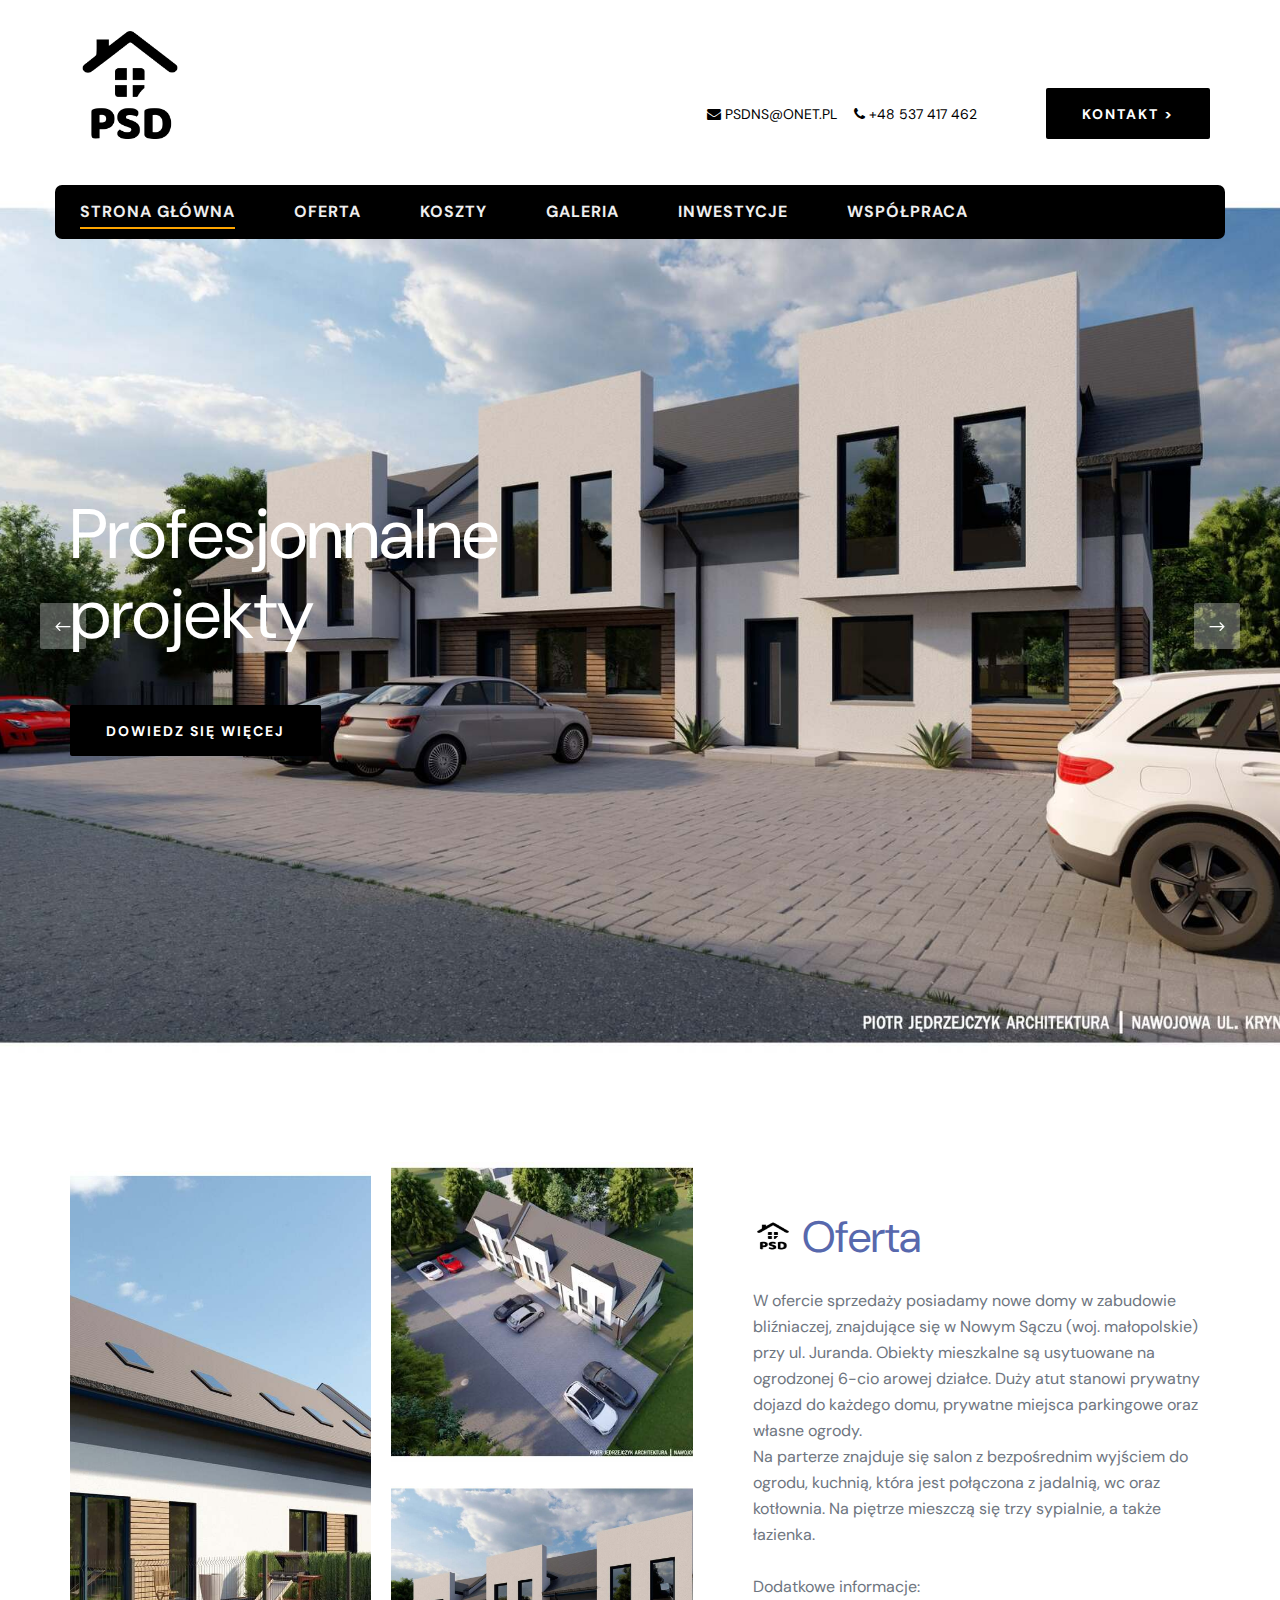
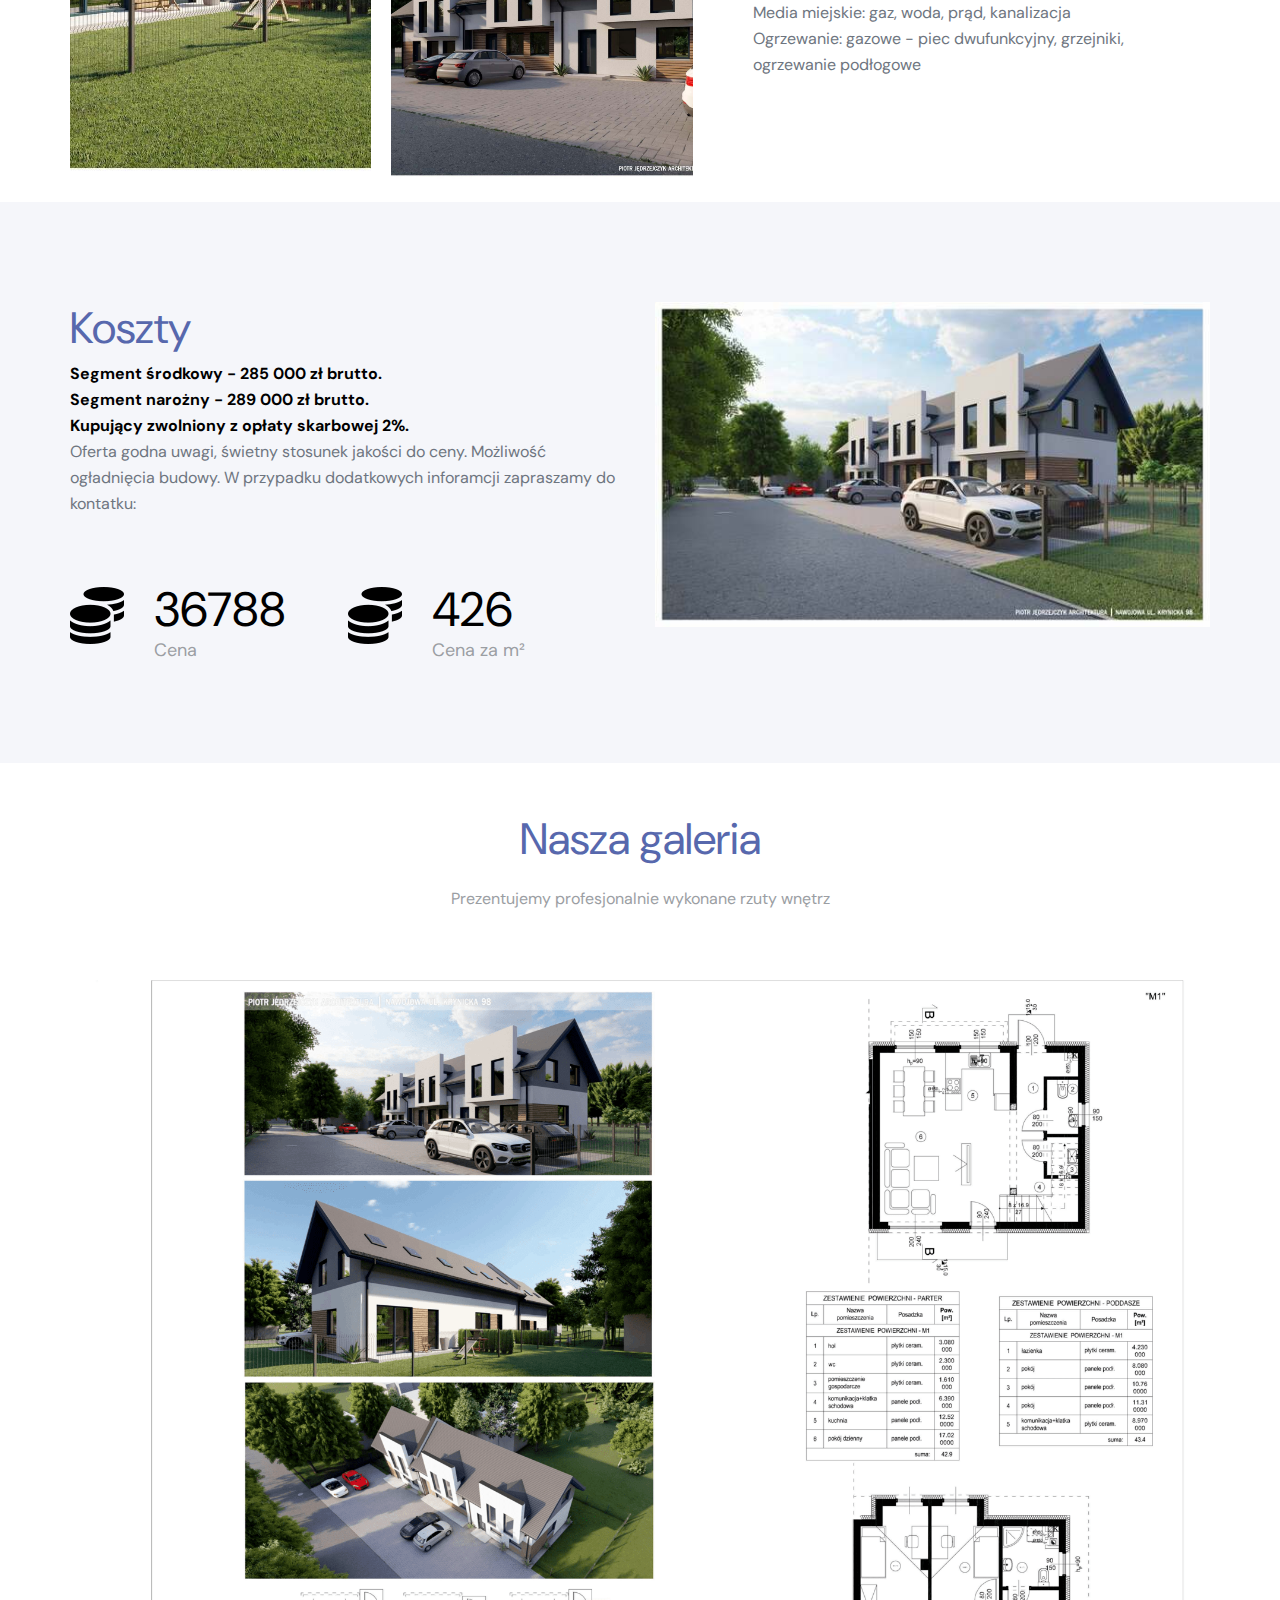
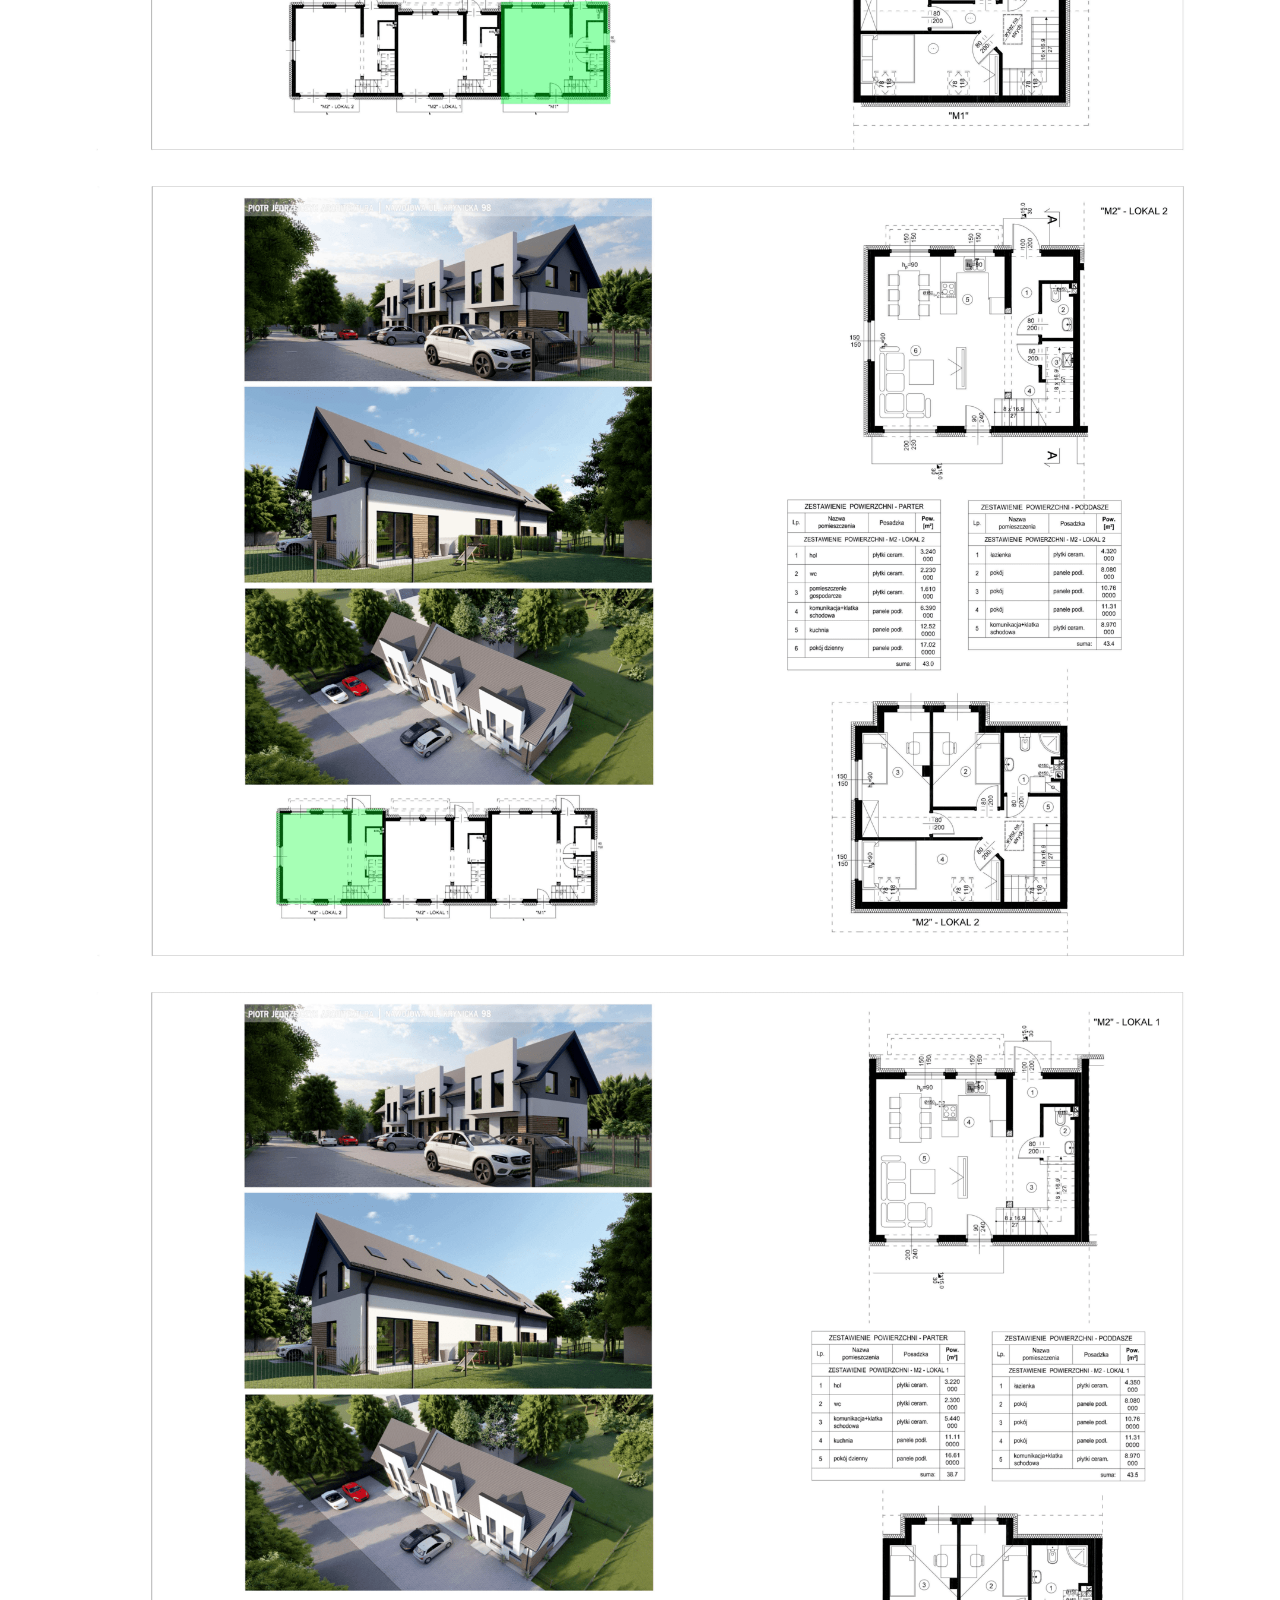
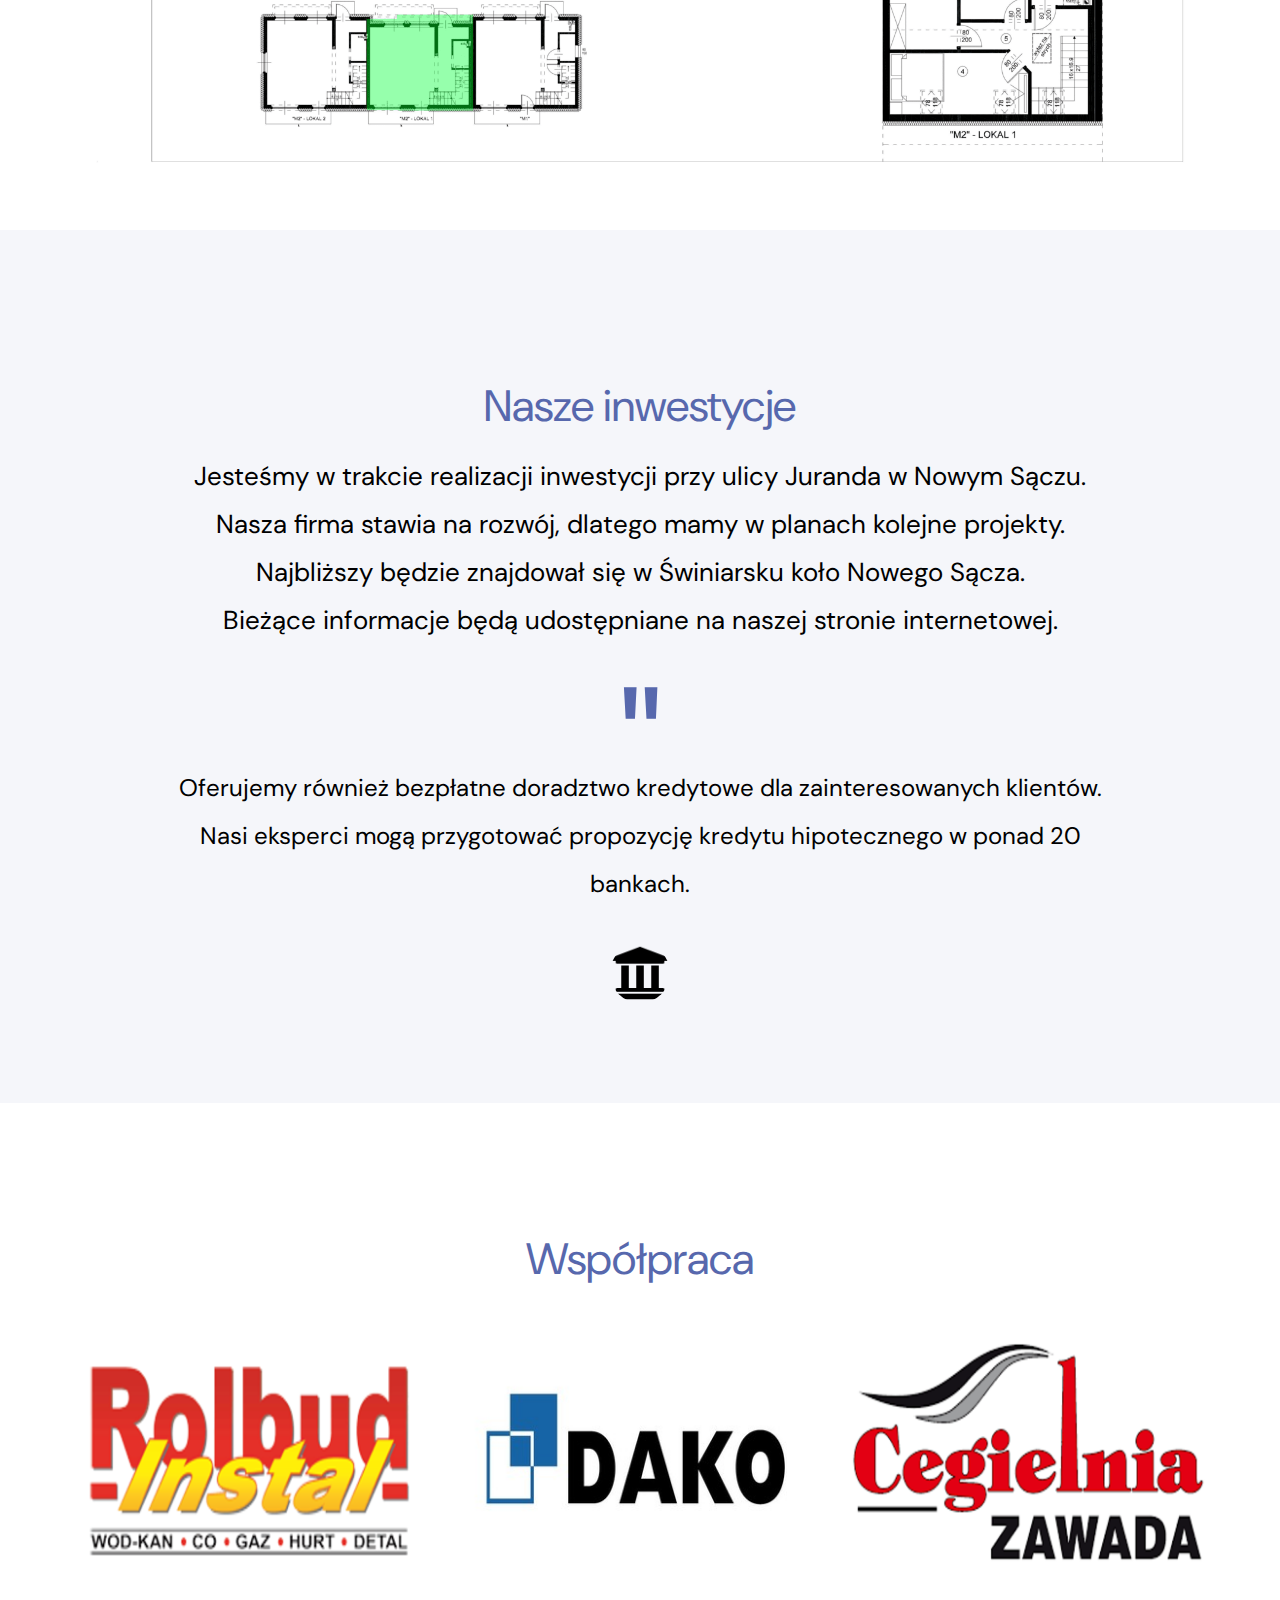
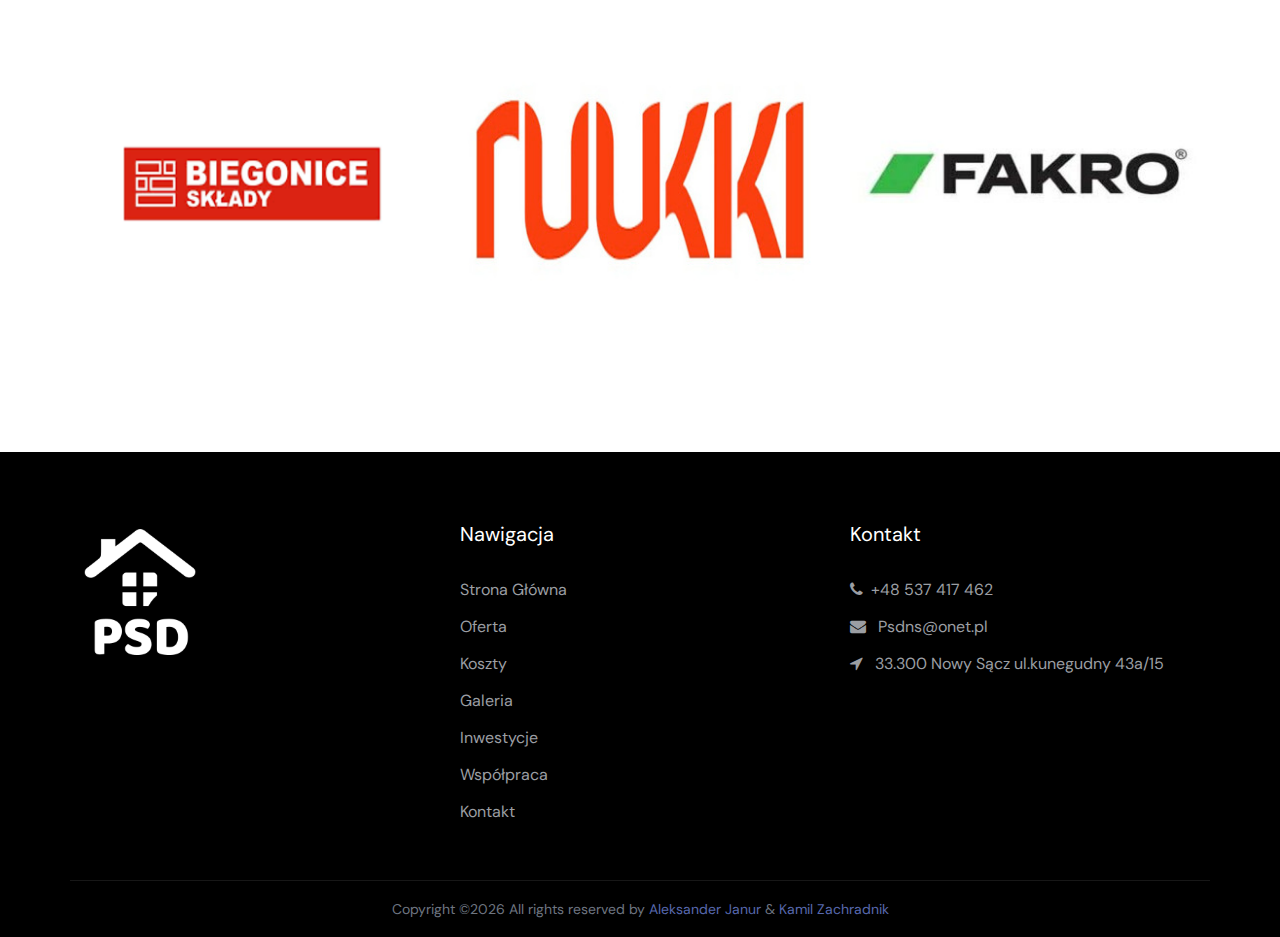
<file: index.html>
<!DOCTYPE html>
<html lang="zxx">

<head>
    <meta charset="UTF-8">
    <meta name="description" content="Directing Template">
    <meta name="keywords" content="Directing, unica, creative, html">
    <meta name="viewport" content="width=device-width, initial-scale=1.0">
    <meta http-equiv="X-UA-Compatible" content="ie=edge">
    <title>PSD - Nowy Sącz</title>

    <!-- Google Font -->
    <link href="https://fonts.googleapis.com/css2?family=DM+Sans:wght@400;500;700&display=swap" rel="stylesheet">

    <!-- Css Styles -->
	<link rel="stylesheet" href="y/photoswipe.css"> 

<link rel="stylesheet" href="y/default-skin/default-skin.css"> 

<script src="y/photoswipe.min.js"></script> 

<script src="y/photoswipe-ui-default.min.js"></script>

    <link rel="stylesheet" href="css/bootstrap.min.css" type="text/css">
    <link rel="stylesheet" href="css/font-awesome.min.css" type="text/css">
    <link rel="stylesheet" href="css/elegant-icons.css" type="text/css">
    <link rel="stylesheet" href="css/nice-select.css" type="text/css">
    <link rel="stylesheet" href="css/barfiller.css" type="text/css">
    <link rel="stylesheet" href="css/owl.carousel.min.css" type="text/css">
    <link rel="stylesheet" href="css/slicknav.min.css" type="text/css">
    <link rel="stylesheet" href="css/style.css" type="text/css">
    <link rel="icon" href="img/nasze/logoczarne1.png">
</head>

<body>
    <!-- Page Preloder -->
    <div id="preloder">
        <div class="loader"></div>
    </div>

    <div class="offcanvas-menu-overlay"></div>
    <div class="offcanvas-menu">
        <div class="offcanvas__logo">
            <a href="./index.html"><img src="img/nasze/logoczarne1.png"style="height: 120px; width:120px;" alt=""></a>
        </div>
        <div id="mobile-menu-wrap"></div>
        <div class="offcanvas__widget">
            <a href="./contact.html" class="primary-btn">Kontakt</a>
        </div>
        <nav class="header__menu">
            <ul class="mobile-menu">
                <li class="active"><a href="/">Strona główna</a></li>
                <li><a href="#ofertaTel">Oferta</a></li>
                <li><a href="#dod_info">Koszty</a></li>
<!--                <li><a href="#">Pages</a>-->
<!--                    <ul class="dropdown">-->
<!--                        <li><a href="./classes-details.html">Classes Details</a></li>-->
<!--                        <li><a href="./blog-details.html">Blog Details</a></li>-->
<!--                        <li><a href="./pricing.html">Pricing</a></li>-->
<!--                        <li><a href="./faq.html">Faq</a></li>-->
<!--                    </ul>-->
<!--                </li>-->
                <li><a href="#inwestycje">Inwestycje</a>
                <ul class="dropdown">
                    <li><a href="#oferta">W realizacji</a></li>
                    <li><a href="">Zrealizowane</a></li>
                    <li><a href="#inwestycje">Planowane</a></li>
                </ul>
                </li>
                <li><a href="#galeria">Galeria</a></li>
                <li><a href="#wspolpraca">Współpraca</a></li>
            </ul>
        </nav>
    </div>

    <!-- Header Section Begin -->
    <header class="header">
        <div class="header__top">
            <div class="container">
                <div class="row">
                    <div class="col-lg-3 col-md-3">
                        <div class="header__logo">
                            <a href="/"><img src="img/nasze/logoczarne1.png"style="height: 120px; width:120px;" alt=""></a>
                        </div>
                    </div>
                    <div class="col-lg-9 col-md-9">
                        <div class="header__top__widget">
                            <ul>
                                <li><a href="mailto:Psdns@onet.pl" style="color:black;font-size:14px"> <i class="fa fa-envelope"></i> Psdns@onet.pl&nbsp;&nbsp;</a></li>
                                <li><a href="tel:+48 537 417 462" style="color:black;font-size:14px"> <i class="fa fa-phone"></i> +48 537 417 462 </a></li>
                            </ul>
                            <a href="contact.html" class="primary-btn" id="buttonContact">KONTAKT ></a>
                        </div>
                    </div>
                </div>
                <div class="canvas__open">
                    <i class="fa fa-bars"></i>
                </div>
            </div>
        </div>
        <div class="header__nav">
            <div class="container">
                <div class="row myHeader">
                    <div class="col-lg-12 col-md-12">
                        <nav class="header__menu">
                            <ul>
                                <li class="active"><a href="/">Strona Główna</a></li>
                                <li><a href="#oferta">Oferta</a></li>
                                <li><a href="#dod_info">Koszty</a></li>
                                <li><a href="#galeria">Galeria</a></li>
                                <li><a href="#inwestycje">Inwestycje</a>
                                    <ul class="dropdown">
                                        <li><a href="#oferta">W realizacji</a></li>
                                        <li><a href="">Zrealizowane</a></li>
                                        <li><a href="#inwestycje">Planowane</a></li>
                                    </ul>
                                </li>
                                <li><a href="#wspolpraca">Współpraca</a></li>
                            </ul>
                        </nav>
                    </div>
                </div>
            </div>
        </div>
    </header>
    <!-- Header Section End -->

    <!-- Hero Section Begin -->
    <section class="hero">
        <div class="hero__sliders owl-carousel">
            <div class="hero__items set-bg" data-setbg="img/nasze/wizualizacja_1B.jpg">
                <div class="container">
                    <div class="row">
                        <div class="col-lg-8">
                            <div class="hero__text">
                                <h2>Profesjonnalne</br>projekty</h2>
                                <a href="index.html#oferta" class="primary-btn">Dowiedz się więcej</a>
                            </div>
                        </div>
                    </div>
                </div>
            </div>
            <div class="hero__items set-bg" data-setbg="img/nasze/wizualizacja_3.jpg">
                <div class="container">
                    <div class="row">
                        <div class="col-lg-8">
                            <div class="hero__text">
                                <h2>Renomowana</br>marka.</h2>
                                <a href="#" class="primary-btn">Dowiedz się więcej</a>
                            </div>
                        </div>
                    </div>
                </div>
            </div>
        </div>
    </section>
    <!-- Hero Section End -->

    <!-- About Section Begin -->
    <section class="home-about spad" id="oferta">
        <div class="container">
            <div class="row">
                <div class="col-lg-7">
                    <div class="home__about__pic">
                        <div class="home__about__pic__item large-item set-bg" data-setbg="img/nasze/wizualizacja_3.jpg"></div>
                        <div class="home__about__pic__item">
                            <div class="home__about__pic__item__inner set-bg" data-setbg="img/nasze/wizualizacja_4.jpg"></div>
                            <div class="home__about__pic__item__inner set-bg" data-setbg="img/nasze/wizualizacja_1B.jpg"></div>
                        </div>
                    </div>
                </div>
                <div class="col-lg-5"id="ofertaTel">
                    <div class="home__about__text">
                        <div class="section-title">
                            <h2><img src="img/nasze/logoczarne1.png"style="height: 40px; width: 40px;padding-bottom:10px" alt=""> Oferta</h2>
                        </div>
                        <p>W ofercie sprzedaży posiadamy nowe domy w zabudowie bliźniaczej, znajdujące się w Nowym Sączu (woj. małopolskie) przy ul. Juranda.  Obiekty mieszkalne są usytuowane na ogrodzonej 6-cio arowej działce. Duży atut stanowi prywatny dojazd do każdego domu, prywatne miejsca parkingowe oraz własne ogrody.
                          <br>  Na parterze znajduje się salon z bezpośrednim wyjściem do ogrodu, kuchnią, która jest połączona z jadalnią, wc oraz kotłownia. Na piętrze mieszczą się trzy sypialnie, a także łazienka.<br>        <br>                    Dodatkowe informacje:

                            <br>Media miejskie: gaz, woda, prąd, kanalizacja<br>

                            Ogrzewanie: gazowe - piec dwufunkcyjny, grzejniki, ogrzewanie podłogowe</p>
<!--                        <a  href="#dod_info" class="primary-btn">Zapoznaj się z kosztami</a>-->
                    </div>
                </div>
            </div>
        </div>
    </section>
    <!-- About Section End -->

    <!-- Services Section Begin -->

    <!-- Services Section End -->

    <!-- Chooseus Section Begin -->
    <section class="chooseus spad active" id="dod_info">
        <div class="container">
            <div class="row">
                <div class="col-lg-6">
                    <div class="chooseus__text">
                        <h2 style="color:#5768AD;">Koszty</h2>
                        <p>
                        <span class="font-weight-bold"style="color:black"> Segment środkowy - 285 000 zł brutto.</span><br>
                            <span class="font-weight-bold"style="color:black"> Segment narożny - 289 000 zł brutto.</span><br>
                            <span class="font-weight-bold"style="color:black"> Kupujący zwolniony z opłaty skarbowej 2%.</span><br> Oferta godna uwagi, świetny stosunek jakości do ceny. Możliwość ogładnięcia budowy. W przypadku dodatkowych inforamcji zapraszamy do kontatku:</p>
                    </div>
                    <div class="chooseus__item">
                        <div class="chooseus__item__icon">
                            <img src="img/chooseus/zdj.png" alt="">
                        </div>
                        <div class="chooseus__item__text">
                            <h2 class="choose-counter">289000</h2>
                            <p>Cena</p>
                        </div>
                    </div>
                    <div class="chooseus__item">
                        <div class="chooseus__item__icon">
                            <img src="img/chooseus/zdj.png" alt="">
                        </div>
                        <div class="chooseus__item__text">
                            <h2 class="choose-counter">3348.78</h2>
                            <p>Cena za m²</p>
                        </div>
                    </div>
                </div>
                <div class="col-lg-6 mt-0">
                    <div class="chooseus__pic">
                        <img src="img/nasze/wizualizacja_2B.jpg" alt="">
                    </div>
                </div>
            </div>
        </div>
    </section>
    <!-- Chooseus Section End -->

    <section class="gallery" id="galeria">
        <div class="container">
            <div class="row">
                <div class="col-lg-12">
                    <div class="section-title normal-title">
                        <h2>Nasza galeria</h2>
                        <p>
                            Prezentujemy profesjonalnie wykonane rzuty wnętrz</p>
                    </div>
                </div>
            </div>
        </div>
        <div class="container">
            <div class="row">
                <div class="col-12">
                    <div class="gallery__pic">
                        <img src="img/nasze/page1_1.png" alt="" onclick="clickImage('img/nasze/page1_1.png')">
                        <div class="single-gallery-image" style="background: url(img/nasze/page1_1.png);">
                        </div>
                    </div>
                </div>
                <div class="col-12">
                    <div class="gallery__pic">
                        <img src="img/nasze/page1_2.png" alt="" onclick="clickImage('img/nasze/page1_2.png')">
                        <div class="single-gallery-image" style="background: url(img/nasze/page1_2.png);">
                        </div>
                    </div>
                </div>
                <div class="col-12">
                    <div class="gallery__pic">
                        <img src="img/nasze/KARTA2-1.png" onclick="clickImage('img/nasze/KARTA2-1.png')" alt="">
                    </div>
                </div>
            </div>
        </div>
    </section>

    <section class="testimonial spad">
        <div class="col-lg-12">
            <div class="section-title normal-title">
                <h2 id="inwestycje">Nasze inwestycje</h2>
                <div class="testimonial__text2">
                <p style="color: black">Jesteśmy w trakcie realizacji inwestycji przy ulicy Juranda w Nowym Sączu.<br>Nasza firma stawia na rozwój, dlatego mamy w planach kolejne projekty.<br> Najbliższy będzie znajdował się w Świniarsku koło Nowego Sącza.<br> Bieżące informacje będą udostępniane na naszej stronie internetowej.<br>
                </p>
                </div>
            </div>
        </div>
        <div class="container">
                <div class="testimonial__item">
                    <div class="row d-flex justify-content-center">
                        <div class="col-lg-10">
                            <div class="testimonial__text">
                                <p>
Oferujemy również bezpłatne doradztwo kredytowe dla zainteresowanych klientów. Nasi eksperci mogą przygotować propozycję kredytu hipotecznego w ponad 20 bankach.</p>
                                <img src="img/nasze/ble.png" alt="">
<!--                                <h5>Bank1 <span>- link</span></h5>-->
                            </div>
                        </div>
                    </div>
                </div>
            </div>
    </section>

    <section class="upcoming-classes spad"id="wspolpraca">
        <div class="container">
            <div class="row">
                <div class="col-lg-12">
                    <div class="section-title normal-title">
                        <h2>Współpraca</h2>
                    </div>
                </div>
            </div>
            <div class="row">
                <div class="col-lg-4 col-md-6 col-sm-6">
                    <div class="classes__item">
                        <div class="classes__item__pic set-bg2" style="background-image: url('img/nasze/logo-rolbud.png')"></div>

                        <div class="classes__item__text text-center">
                        </div>
                    </div>
                </div>
                <div class="col-lg-4 col-md-6 col-sm-6">
                    <div class="classes__item">
                        <div class="classes__item__pic set-bg2" style="background-image: url('img/nasze/dakologo.jpg')"></div>
                        <div class="classes__item__text text-center">
                        </div>
                    </div>
                </div>
                <div class="col-lg-4 col-md-6 col-sm-6">
                    <div class="classes__item">
                        <div class="classes__item__pic set-bg2" style="background-image: url('img/nasze/cegielnialogo.png')"></div>
                        <div class="classes__item__text text-center">
                    </div>
                </div>
            </div>
<!--            </div>-->

<!--            <div class="row "style="padding-top:100px;padding-bottom: 50px">-->
                <div class="col-lg-4 col-md-6 col-sm-6">
                    <div class="classes__item">
                        <div class="classes__item__pic set-bg2" style="background-image: url('img/nasze/biegonicelogo.png')"></div>

                        <div class="classes__item__text text-center">
                        </div>
                    </div>
                </div>
                <div class="col-lg-4 col-md-6 col-sm-6">
                    <div class="classes__item">

                        <div class="classes__item__pic set-bg2" style="background-image: url('img/nasze/rukkilogo.jpg')"></div>

                        <div class="classes__item__text text-center">
                        </div>
                    </div>
                </div>
                <div class="col-lg-4 col-md-6 col-sm-6">
                    <div class="classes__item">
<!--                        <div class="classes__item__pic set-bg2" data-setbg="img/nasze/fakrologo.jpg" >-->
<!--                        </div>-->
<!--                        <div class="classes__item__text text-center">-->
<!--                        </div>-->
                        <div class="classes__item">

                            <div class="classes__item__pic set-bg2" style="background-image: url('img/nasze/fakrologo.jpg')"></div>

                            <div class="classes__item__text text-center">
                            </div>
                        </div>
<!--                    </div>-->
                </div>
            </div>
        </div>
        </div>
    </section>

    <!-- Footer Section Begin -->
    <section class="footer fh">
        <div class="container">
            <div class="row">
                <div class="col-lg-4 col-md-6 col-sm-6">
                    <div class="footer__about">
                        <a href="./index.html"><img src="img/nasze/logobiale.png"alt=""style="height: 140px;width: 140px;"></a>
                    </div>
                </div>
                <div class="col-lg-4 col-md-3 col-sm-6">
                    <div class="footer__widget">
                        <h5>Nawigacja</h5>
                        <ul>
                            <li><a href="index.html">Strona Główna</a></li>
                            <li><a href="index.html#oferta">Oferta</a></li>
                            <li><a href="index.html#dod_info">Koszty</a></li>
                            <li><a href="index.html#galeria">Galeria</a></li>
                            <li><a href="index.html#inwestycje">Inwestycje</a></li>
                            <li><a href="index.html#wspolpraca">Współpraca</a></li>
                            <li><a href="contact.html">Kontakt</a></li>
                        </ul>
                    </div>
                </div>
                <div class="col-lg-4 col-md-6 col-sm-6">
                    <div class="footer__widget">
                        <h5>Kontakt</h5>
                        <ul class="footer-address">
                            <li><i class="fa fa-phone"></i><a href="tel:+48 537 417 462"></i>+48 537 417 462</a></li>
                            <li><i class="fa fa-envelope"></i> <a href="mailto:Psdns@onet.pl">Psdns@onet.pl</a></li>
                            <li><i class="fa fa-location-arrow"></i> <a target="_blank" href="https://www.google.com/maps/place/%C5%9Awi%C4%99tej+Kunegundy+43A,+33-300+Nowy+S%C4%85cz,+Polska/@49.6093003,20.6907474,558m/data=!3m2!1e3!4b1!4m5!3m4!1s0x473de5302bbb43d1:0x88e6da1e572b6fc2!8m2!3d49.6093003!4d20.6929361?hl=pl">33.300 Nowy Sącz ul.kunegudny 43a/15</a>

                            </li>
                        </ul>
                    </div>
                </div>
            </div>
            <div class="footer__copyright">
                <div class="row">
                    <div class="col-lg-12" style="text-align: center">
                        <!-- Link back to Colorlib can't be removed. Template is licensed under CC BY 3.0. -->
                        <div class="footer__copyright__text">
                            <p>Copyright &copy;<script>document.write(new Date().getFullYear());</script>  All rights reserved by <a href="https://www.facebook.com/olek.janur" target="_blank">Aleksander Janur</a> & <a href="https://www.facebook.com/profile.php?id=100010453263395" target="_blank">Kamil Zachradnik</a>
                            </p>
                        </div>
                        <!-- Link back to Colorlib can't be removed. Template is licensed under CC BY 3.0. -->
                    </div>
                </div>
            </div>
        </div>
    </section>
    <!-- Footer Section End -->

    <!-- Js Plugins -->
    <script src="js/jquery-3.3.1.min.js"></script>
    <script src="js/bootstrap.min.js"></script>
    <script src="js/jquery.nice-select.min.js"></script>
    <script src="js/jquery.barfiller.js"></script>
    <script src="js/jquery.slicknav.js"></script>
    <script src="js/owl.carousel.min.js"></script>
    <script src="js/main.js"></script>
	
	<!-- Root element of PhotoSwipe. Must have class pswp. -->
<div class="pswp" tabindex="-1" role="dialog" aria-hidden="true">

    <!-- Background of PhotoSwipe. 
         It's a separate element as animating opacity is faster than rgba(). -->
    <div class="pswp__bg"></div>

    <!-- Slides wrapper with overflow:hidden. -->
    <div class="pswp__scroll-wrap">

        <!-- Container that holds slides. 
            PhotoSwipe keeps only 3 of them in the DOM to save memory.
            Don't modify these 3 pswp__item elements, data is added later on. -->
        <div class="pswp__container">
            <div class="pswp__item"></div>
            <div class="pswp__item"></div>
            <div class="pswp__item"></div>
        </div>

        <!-- Default (PhotoSwipeUI_Default) interface on top of sliding area. Can be changed. -->
        <div class="pswp__ui pswp__ui--hidden">

            <div class="pswp__top-bar">

                <!--  Controls are self-explanatory. Order can be changed. -->

                <div class="pswp__counter"></div>

                <button class="pswp__button pswp__button--close" title="Close (Esc)"></button>

                <button class="pswp__button pswp__button--share" title="Share"></button>

                <button class="pswp__button pswp__button--fs" title="Toggle fullscreen"></button>

                <button class="pswp__button pswp__button--zoom" title="Zoom in/out"></button>

                <!-- Preloader demo https://codepen.io/dimsemenov/pen/yyBWoR -->
                <!-- element will get class pswp__preloader--active when preloader is running -->
                <div class="pswp__preloader">
                    <div class="pswp__preloader__icn">
                      <div class="pswp__preloader__cut">
                        <div class="pswp__preloader__donut"></div>
                      </div>
                    </div>
                </div>
            </div>

            <div class="pswp__share-modal pswp__share-modal--hidden pswp__single-tap">
                <div class="pswp__share-tooltip"></div> 
            </div>

            <button class="pswp__button pswp__button--arrow--left" title="Previous (arrow left)">
            </button>

            <button class="pswp__button pswp__button--arrow--right" title="Next (arrow right)">
            </button>

            <div class="pswp__caption">
                <div class="pswp__caption__center"></div>
            </div>

        </div>

    </div>

</div>
    <script>
        function clickImage(source){
            var AllImages = ['img/nasze/page1_1.png', 'img/nasze/page1_2.png', 'img/nasze/KARTA2-1.png'];
            var pswpElement = document.querySelectorAll('.pswp')[0];

// build items array
            var items = [{
                src: source,
                w: 1900,
                h: 1080
            }];
            for(let x=0; x<AllImages.length; x++){
                if(AllImages[x]==source){

                }else{
                    items.push({
                        src: AllImages[x],
                        w: 1900,
                        h: 1080
                    })
                }



            }

// define options (if needed)
            var options = {
                // optionName: 'option value'
                // for example:
                index: 0 // start at first slide
            };

// Initializes and opens PhotoSwipe
            var gallery = new PhotoSwipe( pswpElement, PhotoSwipeUI_Default, items, options);
            gallery.init();
        }
    </script>
</body>

</html>
</file>
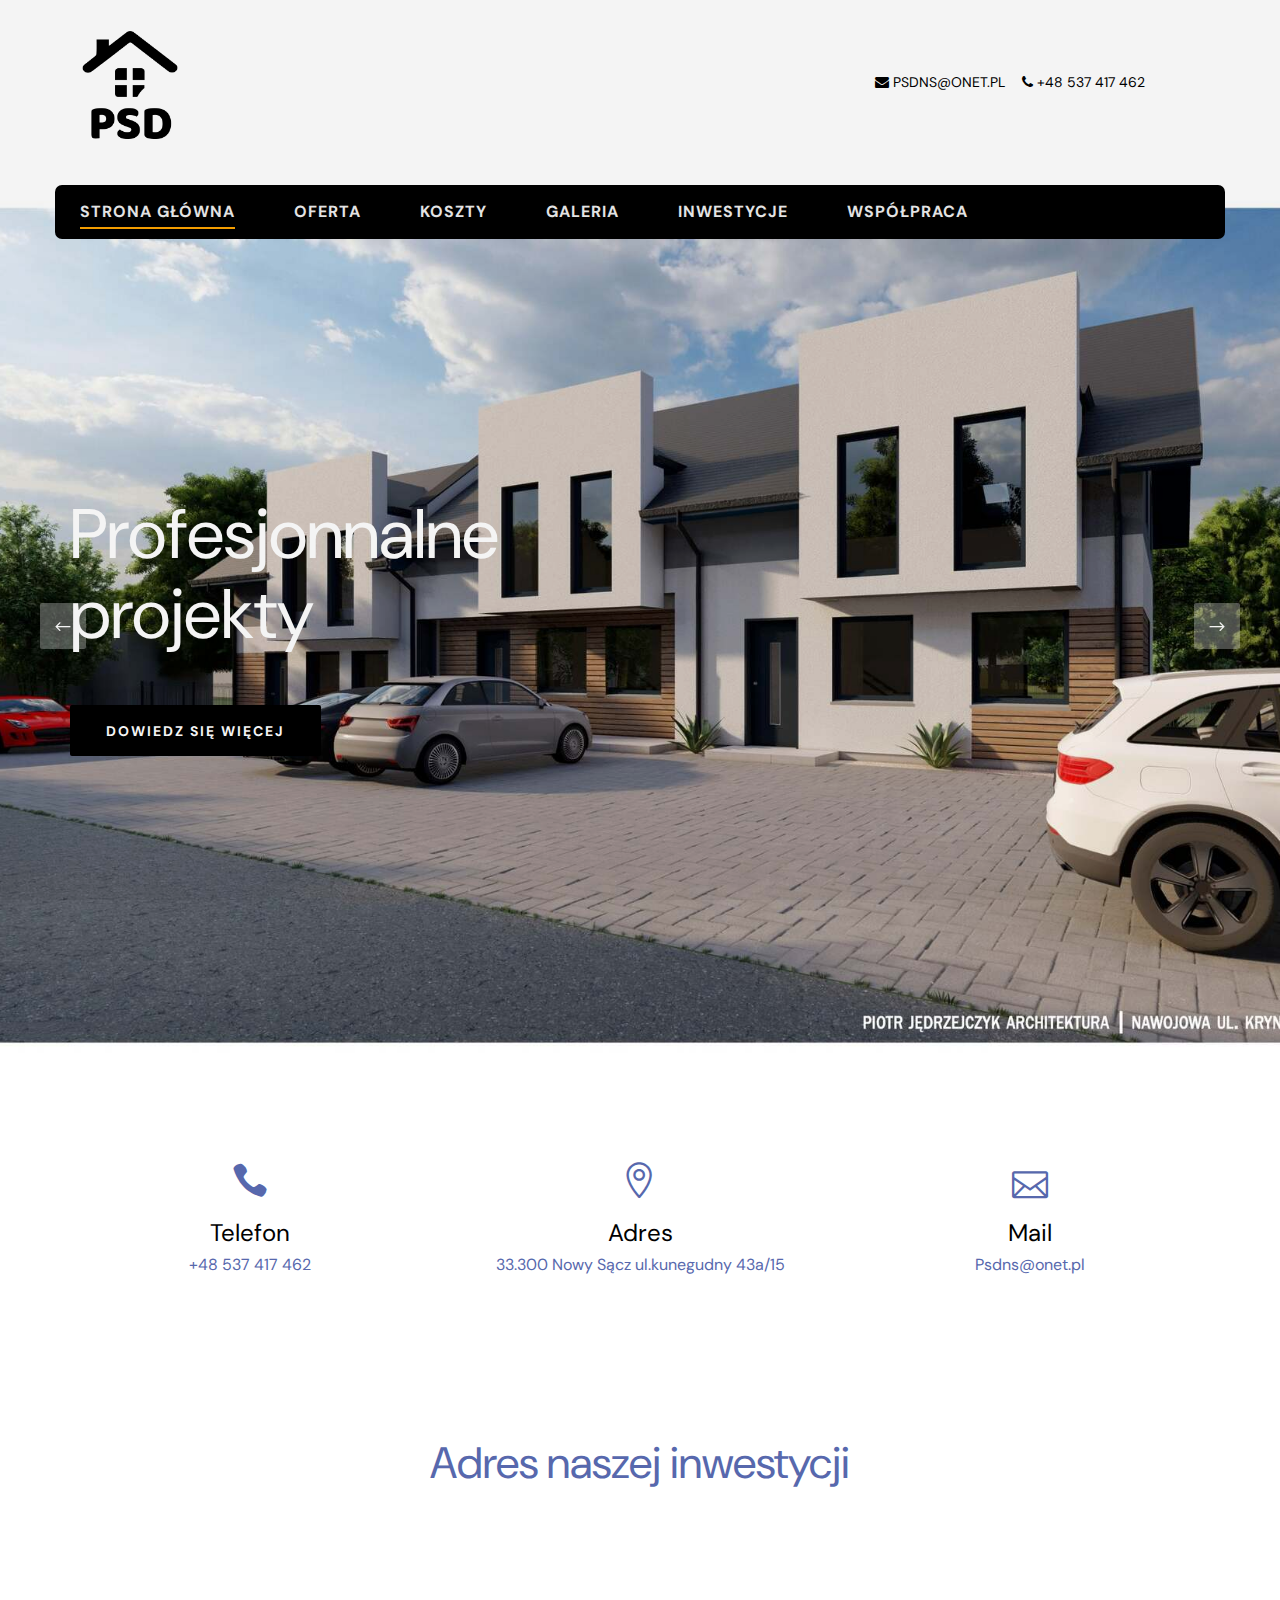
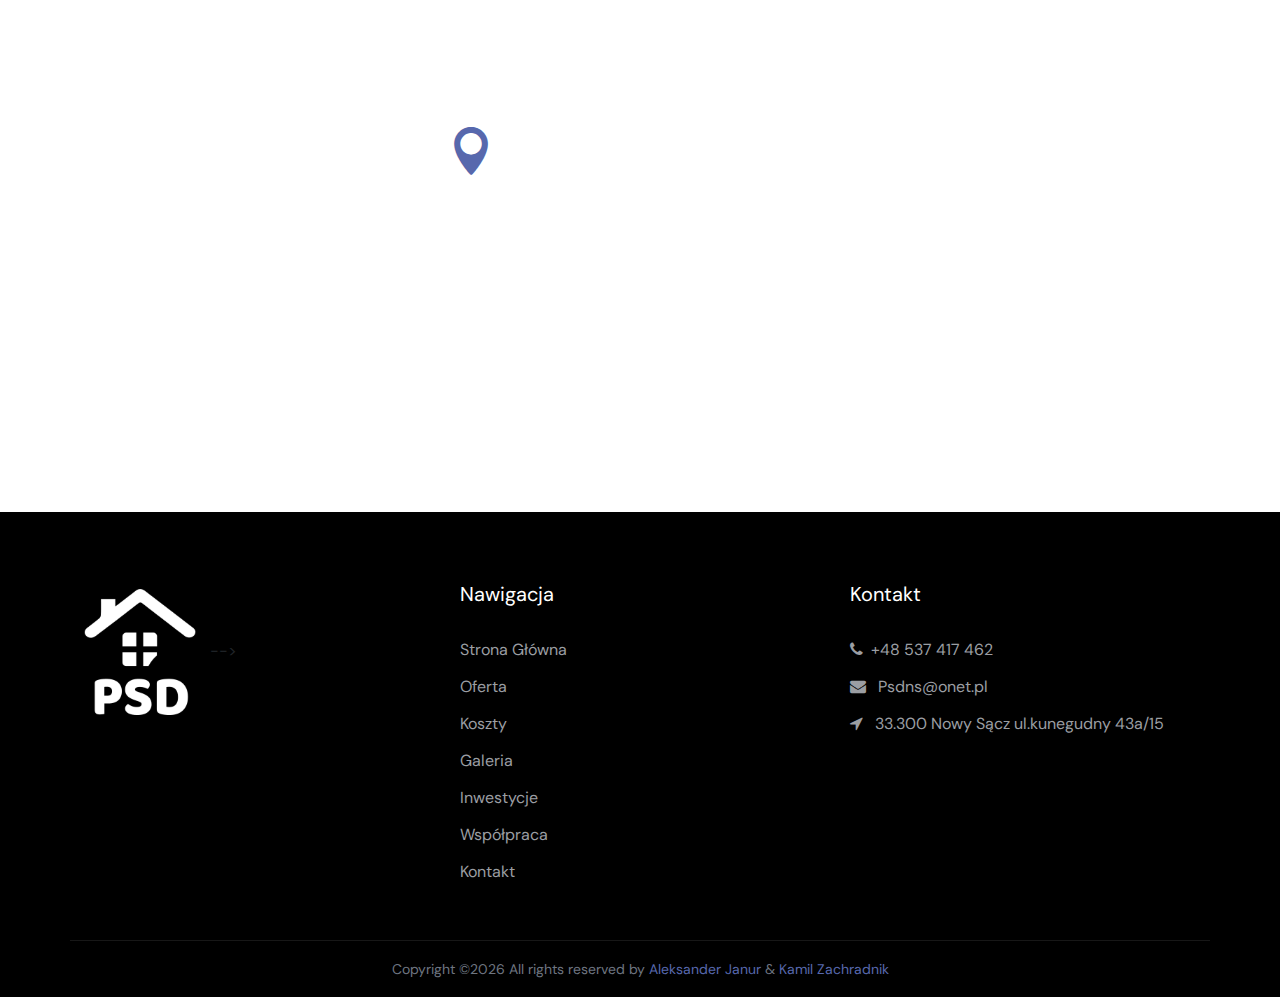
<file: contact.html>
<!DOCTYPE html>
<html lang="zxx">

<head>
    <meta charset="UTF-8">
    <meta name="description" content="Directing Template">
    <meta name="keywords" content="Directing, unica, creative, html">
    <meta name="viewport" content="width=device-width, initial-scale=1.0">
    <meta http-equiv="X-UA-Compatible" content="ie=edge">
    <title>PSD - Nowy Sącz</title>

    <!-- Google Font -->
    <link href="https://fonts.googleapis.com/css2?family=DM+Sans:wght@400;500;700&display=swap" rel="stylesheet">

    <!-- Css Styles -->
    <link rel="stylesheet" href="css/bootstrap.min.css" type="text/css">
    <link rel="stylesheet" href="css/font-awesome.min.css" type="text/css">
    <link rel="stylesheet" href="css/elegant-icons.css" type="text/css">
    <link rel="stylesheet" href="css/nice-select.css" type="text/css">
    <link rel="stylesheet" href="css/barfiller.css" type="text/css">
    <link rel="stylesheet" href="css/owl.carousel.min.css" type="text/css">
    <link rel="stylesheet" href="css/slicknav.min.css" type="text/css">
    <link rel="stylesheet" href="css/style.css" type="text/css">
    <link rel="icon" href="img/nasze/logoczarne1.png">
</head>

<body>
    <!-- Page Preloder -->
    <div id="preloder">
        <div class="loader"></div>
    </div>

    <!-- Offcanvas Menu Begin -->
    <div class="offcanvas-menu-overlay"></div>
    <div class="offcanvas-menu">
        <div class="offcanvas__logo">
            <a href="./index.html"><img src="img/nasze/logoczarne1.png"style="height: 120px; width:120px;" alt=""></a>
        </div>
        <div id="mobile-menu-wrap"></div>
        <div class="offcanvas__widget">
            <a href="./contact.html" class="primary-btn">Kontakt</a>
        </div>
        <nav class="header__menu">
            <ul class="mobile-menu">
                <li class="active"><a href="/index.html">Strona główna</a></li>
                <li><a href="/index.html#ofertaTel">Oferta</a></li>
                <li><a href="/index.html#dod_info">Koszty</a></li>
                <li><a href="/index.html#inwestycje">Inwestycje</a>
                    <ul class="dropdown">
                        <li><a href="/index.html#oferta">W realizacji</a></li>
                        <li><a href="">Zrealizowane</a></li>
                        <li><a href="/index.html#inwestycje">Planowane</a></li>
                    </ul>
                </li>
                <li><a href="/index.html#galeria">Galeria</a></li>
                <li><a href="/index.html#wspolpraca">Współpraca</a></li>
            </ul>
        </nav>
    </div>

    <!-- Header Section Begin -->
    <header class="header">
        <div class="header__top">
            <div class="container">
                <div class="row">
                    <div class="col-lg-3 col-md-3">
                        <div class="header__logo">
                            <a href="./index.html"><img src="img/nasze/logoczarne1.png"style="height: 120px; width:120px;" alt=""></a>
                        </div>
                    </div>
                    <div class="col-lg-9 col-md-9">
                        <div class="header__top__widget">
                            <ul>
                                <li><a href="mailto:Psdns@onet.pl" style="color:black;font-size:14px"> <i class="fa fa-envelope"></i> Psdns@onet.pl&nbsp;&nbsp;</a></li>
                                <li><a href="tel:+48 537 417 462" style="color:black;font-size:14px"> <i class="fa fa-phone"></i> +48 537 417 462 </a></li>
                            </ul>
                        </div>
                    </div>
                </div>
                <div class="canvas__open">
                    <i class="fa fa-bars"></i>
                </div>
            </div>
        </div>
        <div class="header__nav">
            <div class="container">
                <div class="row myHeader">
                    <div class="col-lg-12 col-md-12">
                        <nav class="header__menu">
                            <ul>
                                <li class="active"><a href="/index.html">Strona Główna</a></li>
                                <li><a href="/index.html#oferta">Oferta</a></li>
                                <li><a href="/index.html#dod_info">Koszty</a></li>
                                <li><a href="/index.html#galeria">Galeria</a></li>
                                <li><a href="#/index.html#inwestycje">Inwestycje</a>
                                    <ul class="dropdown">
                                        <li><a href="./index.html#oferta">W realizacji</a></li>
                                        <li><a href="">Zrealizowane</a></li>
                                        <li><a href="/index.html#inwestycje">Planowane</a></li>
                                    </ul>
                                </li>
                                <li><a href="index.html#wspolpraca">Współpraca</a></li>
                            </ul>
                        </nav>
                    </div>
                </div>
            </div>
        </div>
    </header>
    <!-- Header Section End -->

    <!-- Breadcrumb Begin -->
    <section class="hero">
        <div class="hero__sliders owl-carousel">
            <div class="hero__items set-bg" data-setbg="img/nasze/wizualizacja_1B.jpg">
                <div class="container">
                    <div class="row">
                        <div class="col-lg-8">
                            <div class="hero__text">
                                <h2>Profesjonnalne</br>projekty</h2>
                                <a href="#" class="primary-btn">Dowiedz się więcej</a>
                            </div>
                        </div>
                    </div>
                </div>
            </div>
            <div class="hero__items set-bg" data-setbg="img/nasze/wizualizacja_3.jpg">
                <div class="container">
                    <div class="row">
                        <div class="col-lg-8">
                            <div class="hero__text">
                                <h2>Renomowana</br>marka.</h2>
                                <a href="#" class="primary-btn">Dowiedz się więcej</a>
                            </div>
                        </div>
                    </div>
                </div>
            </div>
        </div>
    </section>
    <!-- Breadcrumb End -->

    <!-- Contact Section Begin -->
    <section class="contact spad">
        <div class="container">
            <div class="row">
                <div class="col-lg-4 col-md-6 col-sm-6">
                    <div class="contact__widget__item">
                        <span class="icon_phone"></span>
                        <h4>Telefon</h4>
                        <a href="tel:+48 537 417 462" style="color:#5768AD"></i>+48 537 417 462</a>
                    </div>
                </div>
                <div class="col-lg-4 col-md-6 col-sm-6">
                    <div class="contact__widget__item">
                        <span class="icon_pin_alt"></span>
                        <h4>Adres</h4>
                        <a target="_blank" href="https://www.google.com/maps/place/%C5%9Awi%C4%99tej+Kunegundy+43A,+33-300+Nowy+S%C4%85cz,+Polska/@49.6093003,20.6907474,558m/data=!3m2!1e3!4b1!4m5!3m4!1s0x473de5302bbb43d1:0x88e6da1e572b6fc2!8m2!3d49.6093003!4d20.6929361?hl=pl"style="color:#5768AD">33.300 Nowy Sącz ul.kunegudny 43a/15</a>
                    </div>
                </div>
                <div class="col-lg-4 col-md-6 col-sm-6">
                    <div class="contact__widget__item">
                        <span class="icon_mail_alt"></span>
                        <h4>Mail</h4>
                        <a href="mailto:Psdns@onet.pl"style="color:#5768AD">Psdns@onet.pl</a>
                    </div>
                </div>
            </div>
        </div>
    </section>
    <!-- Contact Section End -->
    <div class="container">
        <div class="row">
            <div class="col-lg-12">
                <div class="section-title normal-title">
                    <h2>Adres naszej inwestycji</h2>
                </div>
            </div>
        </div>
    </div>
    <!-- Map Begin -->
    <div class="map">
        <iframe
            src="https://www.google.com/maps/embed?pb=!1m18!1m12!1m3!1d2432.143839992281!2d20.714746315582314!3d49.57699557936448!2m3!1f0!2f0!3f0!3m2!1i1024!2i768!4f13.1!3m3!1m2!1s0x473de4f42e4184bd%3A0x1eb65ab758078628!2sJuranda%2C%2033-300%20Nowy%20S%C4%85cz%2C%20Polska!5e1!3m2!1spl!2sus!4v1592487820738!5m2!1spl!2sus" height="500" style="border:0;" allowfullscreen="" aria-hidden="false" tabindex="0"></iframe>
        <div class="map-inside">
            <i class="icon_pin"></i>
        </div>
    </div>
    <!-- Map End -->

    <br>
    <br>
    <br>
    <!-- Leave Comment End -->

    <!-- Footer Section Begin -->
    <section class="footer fh">
        <div class="container">
            <div class="row">
                <div class="col-lg-4 col-md-6 col-sm-6">
                    <div class="footer__about">
                        <a href="./index.html"><img src="img/nasze/logobiale.png"alt=""style="height: 140px;width: 140px;"></a></form>-->
                    </div>
                </div>
                <div class="col-lg-4 col-md-3 col-sm-6">
                    <div class="footer__widget">
                        <h5>Nawigacja</h5>
                        <ul>
                            <li><a href="index.html">Strona Główna</a></li>
                            <li><a href="index.html#oferta">Oferta</a></li>
                            <li><a href="index.html#dod_info">Koszty</a></li>
                            <li><a href="index.html#galeria">Galeria</a></li>
                            <li><a href="index.html#inwestycje">Inwestycje</a></li>
                            <li><a href="index.html#wspolpraca">Współpraca</a></li>
                            <li><a href="contact.html">Kontakt</a></li>
                        </ul>
                    </div>
                </div>
                <div class="col-lg-4 col-md-6 col-sm-6">
                    <div class="footer__widget">
                        <h5>Kontakt</h5>
                        <ul class="footer-address">
                            <li><i class="fa fa-phone"></i><a href="tel:+48 537 417 462"></i>+48 537 417 462</a></li>
                            <li><i class="fa fa-envelope"></i> <a href="mailto:Psdns@onet.pl">Psdns@onet.pl</a></li>
                            <li><i class="fa fa-location-arrow"></i> <a target="_blank" href="https://www.google.com/maps/place/%C5%9Awi%C4%99tej+Kunegundy+43A,+33-300+Nowy+S%C4%85cz,+Polska/@49.6093003,20.6907474,558m/data=!3m2!1e3!4b1!4m5!3m4!1s0x473de5302bbb43d1:0x88e6da1e572b6fc2!8m2!3d49.6093003!4d20.6929361?hl=pl">33.300 Nowy Sącz ul.kunegudny 43a/15</a>
                            </li>
                        </ul>
                    </div>
                </div>
            </div>
            <div class="footer__copyright">
                <div class="row">
                    <div class="col-lg-12" style="text-align: center">
                        <!-- Link back to Colorlib can't be removed. Template is licensed under CC BY 3.0. -->
                        <div class="footer__copyright__text">
                            <p>Copyright &copy;<script>document.write(new Date().getFullYear());</script>  All rights reserved by <a href="https://www.facebook.com/olek.janur" target="_blank">Aleksander Janur</a> & <a href="https://www.facebook.com/profile.php?id=100010453263395" target="_blank">Kamil Zachradnik</a>
                            </p>                        </div>
                        <!-- Link back to Colorlib can't be removed. Template is licensed under CC BY 3.0. -->
                    </div>
                </div>
            </div>
        </div>
    </section>
    <!-- Footer Section End -->

    <!-- Js Plugins -->
    <script src="js/jquery-3.3.1.min.js"></script>
    <script src="js/bootstrap.min.js"></script>
    <script src="js/jquery.nice-select.min.js"></script>
    <script src="js/jquery.barfiller.js"></script>
    <script src="js/jquery.slicknav.js"></script>
    <script src="js/owl.carousel.min.js"></script>
    <script src="js/main.js"></script>
</body>

</html>
</file>
<file: y/photoswipe.css>
/*! PhotoSwipe main CSS by Dmitry Semenov | photoswipe.com | MIT license */
/*
	Styles for basic PhotoSwipe functionality (sliding area, open/close transitions)
*/
/* pswp = photoswipe */
.pswp {
  display: none;
  position: absolute;
  width: 100%;
  height: 100%;
  left: 0;
  top: 0;
  overflow: hidden;
  -ms-touch-action: none;
  touch-action: none;
  z-index: 1500;
  -webkit-text-size-adjust: 100%;
  /* create separate layer, to avoid paint on window.onscroll in webkit/blink */
  -webkit-backface-visibility: hidden;
  outline: none; }
  .pswp * {
    -webkit-box-sizing: border-box;
            box-sizing: border-box; }
  .pswp img {
    max-width: none; }

/* style is added when JS option showHideOpacity is set to true */
.pswp--animate_opacity {
  /* 0.001, because opacity:0 doesn't trigger Paint action, which causes lag at start of transition */
  opacity: 0.001;
  will-change: opacity;
  /* for open/close transition */
  -webkit-transition: opacity 333ms cubic-bezier(0.4, 0, 0.22, 1);
          transition: opacity 333ms cubic-bezier(0.4, 0, 0.22, 1); }

.pswp--open {
  display: block; }

.pswp--zoom-allowed .pswp__img {
  /* autoprefixer: off */
  cursor: -webkit-zoom-in;
  cursor: -moz-zoom-in;
  cursor: zoom-in; }

.pswp--zoomed-in .pswp__img {
  /* autoprefixer: off */
  cursor: -webkit-grab;
  cursor: -moz-grab;
  cursor: grab; }

.pswp--dragging .pswp__img {
  /* autoprefixer: off */
  cursor: -webkit-grabbing;
  cursor: -moz-grabbing;
  cursor: grabbing; }

/*
	Background is added as a separate element.
	As animating opacity is much faster than animating rgba() background-color.
*/
.pswp__bg {
  position: absolute;
  left: 0;
  top: 0;
  width: 100%;
  height: 100%;
  background: #000;
  opacity: 0;
  -webkit-transform: translateZ(0);
          transform: translateZ(0);
  -webkit-backface-visibility: hidden;
  will-change: opacity; }

.pswp__scroll-wrap {
  position: absolute;
  left: 0;
  top: 0;
  width: 100%;
  height: 100%;
  overflow: hidden; }

.pswp__container,
.pswp__zoom-wrap {
  -ms-touch-action: none;
  touch-action: none;
  position: absolute;
  left: 0;
  right: 0;
  top: 0;
  bottom: 0; }

/* Prevent selection and tap highlights */
.pswp__container,
.pswp__img {
  -webkit-user-select: none;
  -moz-user-select: none;
  -ms-user-select: none;
      user-select: none;
  -webkit-tap-highlight-color: transparent;
  -webkit-touch-callout: none; }

.pswp__zoom-wrap {
  position: absolute;
  width: 100%;
  -webkit-transform-origin: left top;
  -ms-transform-origin: left top;
  transform-origin: left top;
  /* for open/close transition */
  -webkit-transition: -webkit-transform 333ms cubic-bezier(0.4, 0, 0.22, 1);
          transition: transform 333ms cubic-bezier(0.4, 0, 0.22, 1); }

.pswp__bg {
  will-change: opacity;
  /* for open/close transition */
  -webkit-transition: opacity 333ms cubic-bezier(0.4, 0, 0.22, 1);
          transition: opacity 333ms cubic-bezier(0.4, 0, 0.22, 1); }

.pswp--animated-in .pswp__bg,
.pswp--animated-in .pswp__zoom-wrap {
  -webkit-transition: none;
  transition: none; }

.pswp__container,
.pswp__zoom-wrap {
  -webkit-backface-visibility: hidden; }

.pswp__item {
  position: absolute;
  left: 0;
  right: 0;
  top: 0;
  bottom: 0;
  overflow: hidden; }

.pswp__img {
  position: absolute;
  width: auto;
  height: auto;
  top: 0;
  left: 0; }

/*
	stretched thumbnail or div placeholder element (see below)
	style is added to avoid flickering in webkit/blink when layers overlap
*/
.pswp__img--placeholder {
  -webkit-backface-visibility: hidden; }

/*
	div element that matches size of large image
	large image loads on top of it
*/
.pswp__img--placeholder--blank {
  background: #222; }

.pswp--ie .pswp__img {
  width: 100% !important;
  height: auto !important;
  left: 0;
  top: 0; }

/*
	Error message appears when image is not loaded
	(JS option errorMsg controls markup)
*/
.pswp__error-msg {
  position: absolute;
  left: 0;
  top: 50%;
  width: 100%;
  text-align: center;
  font-size: 14px;
  line-height: 16px;
  margin-top: -8px;
  color: #CCC; }

.pswp__error-msg a {
  color: #CCC;
  text-decoration: underline; }
</file>
<file: y/default-skin/default-skin.css>
/*! PhotoSwipe Default UI CSS by Dmitry Semenov | photoswipe.com | MIT license */
/*

	Contents:

	1. Buttons
	2. Share modal and links
	3. Index indicator ("1 of X" counter)
	4. Caption
	5. Loading indicator
	6. Additional styles (root element, top bar, idle state, hidden state, etc.)

*/
/*
	
	1. Buttons

 */
/* <button> css reset */
.pswp__button {
  width: 44px;
  height: 44px;
  position: relative;
  background: none;
  cursor: pointer;
  overflow: visible;
  -webkit-appearance: none;
  display: block;
  border: 0;
  padding: 0;
  margin: 0;
  float: right;
  opacity: 0.75;
  -webkit-transition: opacity 0.2s;
          transition: opacity 0.2s;
  -webkit-box-shadow: none;
          box-shadow: none; }
  .pswp__button:focus, .pswp__button:hover {
    opacity: 1; }
  .pswp__button:active {
    outline: none;
    opacity: 0.9; }
  .pswp__button::-moz-focus-inner {
    padding: 0;
    border: 0; }

/* pswp__ui--over-close class it added when mouse is over element that should close gallery */
.pswp__ui--over-close .pswp__button--close {
  opacity: 1; }

.pswp__button,
.pswp__button--arrow--left:before,
.pswp__button--arrow--right:before {
  background: url(default-skin.png) 0 0 no-repeat;
  background-size: 264px 88px;
  width: 44px;
  height: 44px; }

@media (-webkit-min-device-pixel-ratio: 1.1), (-webkit-min-device-pixel-ratio: 1.09375), (min-resolution: 105dpi), (min-resolution: 1.1dppx) {
  /* Serve SVG sprite if browser supports SVG and resolution is more than 105dpi */
  .pswp--svg .pswp__button,
  .pswp--svg .pswp__button--arrow--left:before,
  .pswp--svg .pswp__button--arrow--right:before {
    background-image: url(default-skin.svg); }
  .pswp--svg .pswp__button--arrow--left,
  .pswp--svg .pswp__button--arrow--right {
    background: none; } }

.pswp__button--close {
  background-position: 0 -44px; }

.pswp__button--share {
  background-position: -44px -44px; }

.pswp__button--fs {
  display: none; }

.pswp--supports-fs .pswp__button--fs {
  display: block; }

.pswp--fs .pswp__button--fs {
  background-position: -44px 0; }

.pswp__button--zoom {
  display: none;
  background-position: -88px 0; }

.pswp--zoom-allowed .pswp__button--zoom {
  display: block; }

.pswp--zoomed-in .pswp__button--zoom {
  background-position: -132px 0; }

/* no arrows on touch screens */
.pswp--touch .pswp__button--arrow--left,
.pswp--touch .pswp__button--arrow--right {
  visibility: hidden; }

/*
	Arrow buttons hit area
	(icon is added to :before pseudo-element)
*/
.pswp__button--arrow--left,
.pswp__button--arrow--right {
  background: none;
  top: 50%;
  margin-top: -50px;
  width: 70px;
  height: 100px;
  position: absolute; }

.pswp__button--arrow--left {
  left: 0; }

.pswp__button--arrow--right {
  right: 0; }

.pswp__button--arrow--left:before,
.pswp__button--arrow--right:before {
  content: '';
  top: 35px;
  background-color: rgba(0, 0, 0, 0.3);
  height: 30px;
  width: 32px;
  position: absolute; }

.pswp__button--arrow--left:before {
  left: 6px;
  background-position: -138px -44px; }

.pswp__button--arrow--right:before {
  right: 6px;
  background-position: -94px -44px; }

/*

	2. Share modal/popup and links

 */
.pswp__counter,
.pswp__share-modal {
  -webkit-user-select: none;
  -moz-user-select: none;
  -ms-user-select: none;
      user-select: none; }

.pswp__share-modal {
  display: block;
  background: rgba(0, 0, 0, 0.5);
  width: 100%;
  height: 100%;
  top: 0;
  left: 0;
  padding: 10px;
  position: absolute;
  z-index: 1600;
  opacity: 0;
  -webkit-transition: opacity 0.25s ease-out;
          transition: opacity 0.25s ease-out;
  -webkit-backface-visibility: hidden;
  will-change: opacity; }

.pswp__share-modal--hidden {
  display: none; }

.pswp__share-tooltip {
  z-index: 1620;
  position: absolute;
  background: #FFF;
  top: 56px;
  border-radius: 2px;
  display: block;
  width: auto;
  right: 44px;
  -webkit-box-shadow: 0 2px 5px rgba(0, 0, 0, 0.25);
          box-shadow: 0 2px 5px rgba(0, 0, 0, 0.25);
  -webkit-transform: translateY(6px);
      -ms-transform: translateY(6px);
          transform: translateY(6px);
  -webkit-transition: -webkit-transform 0.25s;
          transition: transform 0.25s;
  -webkit-backface-visibility: hidden;
  will-change: transform; }
  .pswp__share-tooltip a {
    display: block;
    padding: 8px 12px;
    color: #000;
    text-decoration: none;
    font-size: 14px;
    line-height: 18px; }
    .pswp__share-tooltip a:hover {
      text-decoration: none;
      color: #000; }
    .pswp__share-tooltip a:first-child {
      /* round corners on the first/last list item */
      border-radius: 2px 2px 0 0; }
    .pswp__share-tooltip a:last-child {
      border-radius: 0 0 2px 2px; }

.pswp__share-modal--fade-in {
  opacity: 1; }
  .pswp__share-modal--fade-in .pswp__share-tooltip {
    -webkit-transform: translateY(0);
        -ms-transform: translateY(0);
            transform: translateY(0); }

/* increase size of share links on touch devices */
.pswp--touch .pswp__share-tooltip a {
  padding: 16px 12px; }

a.pswp__share--facebook:before {
  content: '';
  display: block;
  width: 0;
  height: 0;
  position: absolute;
  top: -12px;
  right: 15px;
  border: 6px solid transparent;
  border-bottom-color: #FFF;
  -webkit-pointer-events: none;
  -moz-pointer-events: none;
  pointer-events: none; }

a.pswp__share--facebook:hover {
  background: #3E5C9A;
  color: #FFF; }
  a.pswp__share--facebook:hover:before {
    border-bottom-color: #3E5C9A; }

a.pswp__share--twitter:hover {
  background: #55ACEE;
  color: #FFF; }

a.pswp__share--pinterest:hover {
  background: #CCC;
  color: #CE272D; }

a.pswp__share--download:hover {
  background: #DDD; }

/*

	3. Index indicator ("1 of X" counter)

 */
.pswp__counter {
  position: absolute;
  left: 0;
  top: 0;
  height: 44px;
  font-size: 13px;
  line-height: 44px;
  color: #FFF;
  opacity: 0.75;
  padding: 0 10px; }

/*
	
	4. Caption

 */
.pswp__caption {
  position: absolute;
  left: 0;
  bottom: 0;
  width: 100%;
  min-height: 44px; }
  .pswp__caption small {
    font-size: 11px;
    color: #BBB; }

.pswp__caption__center {
  text-align: left;
  max-width: 420px;
  margin: 0 auto;
  font-size: 13px;
  padding: 10px;
  line-height: 20px;
  color: #CCC; }

.pswp__caption--empty {
  display: none; }

/* Fake caption element, used to calculate height of next/prev image */
.pswp__caption--fake {
  visibility: hidden; }

/*

	5. Loading indicator (preloader)

	You can play with it here - http://codepen.io/dimsemenov/pen/yyBWoR

 */
.pswp__preloader {
  width: 44px;
  height: 44px;
  position: absolute;
  top: 0;
  left: 50%;
  margin-left: -22px;
  opacity: 0;
  -webkit-transition: opacity 0.25s ease-out;
          transition: opacity 0.25s ease-out;
  will-change: opacity;
  direction: ltr; }

.pswp__preloader__icn {
  width: 20px;
  height: 20px;
  margin: 12px; }

.pswp__preloader--active {
  opacity: 1; }
  .pswp__preloader--active .pswp__preloader__icn {
    /* We use .gif in browsers that don't support CSS animation */
    background: url(preloader.gif) 0 0 no-repeat; }

.pswp--css_animation .pswp__preloader--active {
  opacity: 1; }
  .pswp--css_animation .pswp__preloader--active .pswp__preloader__icn {
    -webkit-animation: clockwise 500ms linear infinite;
            animation: clockwise 500ms linear infinite; }
  .pswp--css_animation .pswp__preloader--active .pswp__preloader__donut {
    -webkit-animation: donut-rotate 1000ms cubic-bezier(0.4, 0, 0.22, 1) infinite;
            animation: donut-rotate 1000ms cubic-bezier(0.4, 0, 0.22, 1) infinite; }

.pswp--css_animation .pswp__preloader__icn {
  background: none;
  opacity: 0.75;
  width: 14px;
  height: 14px;
  position: absolute;
  left: 15px;
  top: 15px;
  margin: 0; }

.pswp--css_animation .pswp__preloader__cut {
  /* 
			The idea of animating inner circle is based on Polymer ("material") loading indicator 
			 by Keanu Lee https://blog.keanulee.com/2014/10/20/the-tale-of-three-spinners.html
		*/
  position: relative;
  width: 7px;
  height: 14px;
  overflow: hidden; }

.pswp--css_animation .pswp__preloader__donut {
  -webkit-box-sizing: border-box;
          box-sizing: border-box;
  width: 14px;
  height: 14px;
  border: 2px solid #FFF;
  border-radius: 50%;
  border-left-color: transparent;
  border-bottom-color: transparent;
  position: absolute;
  top: 0;
  left: 0;
  background: none;
  margin: 0; }

@media screen and (max-width: 1024px) {
  .pswp__preloader {
    position: relative;
    left: auto;
    top: auto;
    margin: 0;
    float: right; } }

@-webkit-keyframes clockwise {
  0% {
    -webkit-transform: rotate(0deg);
            transform: rotate(0deg); }
  100% {
    -webkit-transform: rotate(360deg);
            transform: rotate(360deg); } }

@keyframes clockwise {
  0% {
    -webkit-transform: rotate(0deg);
            transform: rotate(0deg); }
  100% {
    -webkit-transform: rotate(360deg);
            transform: rotate(360deg); } }

@-webkit-keyframes donut-rotate {
  0% {
    -webkit-transform: rotate(0);
            transform: rotate(0); }
  50% {
    -webkit-transform: rotate(-140deg);
            transform: rotate(-140deg); }
  100% {
    -webkit-transform: rotate(0);
            transform: rotate(0); } }

@keyframes donut-rotate {
  0% {
    -webkit-transform: rotate(0);
            transform: rotate(0); }
  50% {
    -webkit-transform: rotate(-140deg);
            transform: rotate(-140deg); }
  100% {
    -webkit-transform: rotate(0);
            transform: rotate(0); } }

/*
	
	6. Additional styles

 */
/* root element of UI */
.pswp__ui {
  -webkit-font-smoothing: auto;
  visibility: visible;
  opacity: 1;
  z-index: 1550; }

/* top black bar with buttons and "1 of X" indicator */
.pswp__top-bar {
  position: absolute;
  left: 0;
  top: 0;
  height: 44px;
  width: 100%; }

.pswp__caption,
.pswp__top-bar,
.pswp--has_mouse .pswp__button--arrow--left,
.pswp--has_mouse .pswp__button--arrow--right {
  -webkit-backface-visibility: hidden;
  will-change: opacity;
  -webkit-transition: opacity 333ms cubic-bezier(0.4, 0, 0.22, 1);
          transition: opacity 333ms cubic-bezier(0.4, 0, 0.22, 1); }

/* pswp--has_mouse class is added only when two subsequent mousemove events occur */
.pswp--has_mouse .pswp__button--arrow--left,
.pswp--has_mouse .pswp__button--arrow--right {
  visibility: visible; }

.pswp__top-bar,
.pswp__caption {
  background-color: rgba(0, 0, 0, 0.5); }

/* pswp__ui--fit class is added when main image "fits" between top bar and bottom bar (caption) */
.pswp__ui--fit .pswp__top-bar,
.pswp__ui--fit .pswp__caption {
  background-color: rgba(0, 0, 0, 0.3); }

/* pswp__ui--idle class is added when mouse isn't moving for several seconds (JS option timeToIdle) */
.pswp__ui--idle .pswp__top-bar {
  opacity: 0; }

.pswp__ui--idle .pswp__button--arrow--left,
.pswp__ui--idle .pswp__button--arrow--right {
  opacity: 0; }

/*
	pswp__ui--hidden class is added when controls are hidden
	e.g. when user taps to toggle visibility of controls
*/
.pswp__ui--hidden .pswp__top-bar,
.pswp__ui--hidden .pswp__caption,
.pswp__ui--hidden .pswp__button--arrow--left,
.pswp__ui--hidden .pswp__button--arrow--right {
  /* Force paint & create composition layer for controls. */
  opacity: 0.001; }

/* pswp__ui--one-slide class is added when there is just one item in gallery */
.pswp__ui--one-slide .pswp__button--arrow--left,
.pswp__ui--one-slide .pswp__button--arrow--right,
.pswp__ui--one-slide .pswp__counter {
  display: none; }

.pswp__element--disabled {
  display: none !important; }

.pswp--minimal--dark .pswp__top-bar {
  background: none; }
</file>
<file: css/elegant-icons.css>
@font-face {
	font-family: 'ElegantIcons';
	src:url('../fonts/ElegantIcons.eot');
	src:url('../fonts/ElegantIcons.eot?#iefix') format('embedded-opentype'),
		url('../fonts/ElegantIcons.woff') format('woff'),
		url('../fonts/ElegantIcons.ttf') format('truetype'),
		url('../fonts/ElegantIcons.svg#ElegantIcons') format('svg');
	font-weight: normal;
	font-style: normal;
}

/* Use the following CSS code if you want to use data attributes for inserting your icons */
[data-icon]:before {
	font-family: 'ElegantIcons';
	content: attr(data-icon);
	speak: none;
	font-weight: normal;
	font-variant: normal;
	text-transform: none;
	line-height: 1;
	-webkit-font-smoothing: antialiased;
	-moz-osx-font-smoothing: grayscale;
}

/* Use the following CSS code if you want to have a class per icon */
/*
Instead of a list of all class selectors,
you can use the generic selector below, but it's slower:
[class*="your-class-prefix"] {
*/
.arrow_up, .arrow_down, .arrow_left, .arrow_right, .arrow_left-up, .arrow_right-up, .arrow_right-down, .arrow_left-down, .arrow-up-down, .arrow_up-down_alt, .arrow_left-right_alt, .arrow_left-right, .arrow_expand_alt2, .arrow_expand_alt, .arrow_condense, .arrow_expand, .arrow_move, .arrow_carrot-up, .arrow_carrot-down, .arrow_carrot-left, .arrow_carrot-right, .arrow_carrot-2up, .arrow_carrot-2down, .arrow_carrot-2left, .arrow_carrot-2right, .arrow_carrot-up_alt2, .arrow_carrot-down_alt2, .arrow_carrot-left_alt2, .arrow_carrot-right_alt2, .arrow_carrot-2up_alt2, .arrow_carrot-2down_alt2, .arrow_carrot-2left_alt2, .arrow_carrot-2right_alt2, .arrow_triangle-up, .arrow_triangle-down, .arrow_triangle-left, .arrow_triangle-right, .arrow_triangle-up_alt2, .arrow_triangle-down_alt2, .arrow_triangle-left_alt2, .arrow_triangle-right_alt2, .arrow_back, .icon_minus-06, .icon_plus, .icon_close, .icon_check, .icon_minus_alt2, .icon_plus_alt2, .icon_close_alt2, .icon_check_alt2, .icon_zoom-out_alt, .icon_zoom-in_alt, .icon_search, .icon_box-empty, .icon_box-selected, .icon_minus-box, .icon_plus-box, .icon_box-checked, .icon_circle-empty, .icon_circle-slelected, .icon_stop_alt2, .icon_stop, .icon_pause_alt2, .icon_pause, .icon_menu, .icon_menu-square_alt2, .icon_menu-circle_alt2, .icon_ul, .icon_ol, .icon_adjust-horiz, .icon_adjust-vert, .icon_document_alt, .icon_documents_alt, .icon_pencil, .icon_pencil-edit_alt, .icon_pencil-edit, .icon_folder-alt, .icon_folder-open_alt, .icon_folder-add_alt, .icon_info_alt, .icon_error-oct_alt, .icon_error-circle_alt, .icon_error-triangle_alt, .icon_question_alt2, .icon_question, .icon_comment_alt, .icon_chat_alt, .icon_vol-mute_alt, .icon_volume-low_alt, .icon_volume-high_alt, .icon_quotations, .icon_quotations_alt2, .icon_clock_alt, .icon_lock_alt, .icon_lock-open_alt, .icon_key_alt, .icon_cloud_alt, .icon_cloud-upload_alt, .icon_cloud-download_alt, .icon_image, .icon_images, .icon_lightbulb_alt, .icon_gift_alt, .icon_house_alt, .icon_genius, .icon_mobile, .icon_tablet, .icon_laptop, .icon_desktop, .icon_camera_alt, .icon_mail_alt, .icon_cone_alt, .icon_ribbon_alt, .icon_bag_alt, .icon_creditcard, .icon_cart_alt, .icon_paperclip, .icon_tag_alt, .icon_tags_alt, .icon_trash_alt, .icon_cursor_alt, .icon_mic_alt, .icon_compass_alt, .icon_pin_alt, .icon_pushpin_alt, .icon_map_alt, .icon_drawer_alt, .icon_toolbox_alt, .icon_book_alt, .icon_calendar, .icon_film, .icon_table, .icon_contacts_alt, .icon_headphones, .icon_lifesaver, .icon_piechart, .icon_refresh, .icon_link_alt, .icon_link, .icon_loading, .icon_blocked, .icon_archive_alt, .icon_heart_alt, .icon_star_alt, .icon_star-half_alt, .icon_star, .icon_star-half, .icon_tools, .icon_tool, .icon_cog, .icon_cogs, .arrow_up_alt, .arrow_down_alt, .arrow_left_alt, .arrow_right_alt, .arrow_left-up_alt, .arrow_right-up_alt, .arrow_right-down_alt, .arrow_left-down_alt, .arrow_condense_alt, .arrow_expand_alt3, .arrow_carrot_up_alt, .arrow_carrot-down_alt, .arrow_carrot-left_alt, .arrow_carrot-right_alt, .arrow_carrot-2up_alt, .arrow_carrot-2dwnn_alt, .arrow_carrot-2left_alt, .arrow_carrot-2right_alt, .arrow_triangle-up_alt, .arrow_triangle-down_alt, .arrow_triangle-left_alt, .arrow_triangle-right_alt, .icon_minus_alt, .icon_plus_alt, .icon_close_alt, .icon_check_alt, .icon_zoom-out, .icon_zoom-in, .icon_stop_alt, .icon_menu-square_alt, .icon_menu-circle_alt, .icon_document, .icon_documents, .icon_pencil_alt, .icon_folder, .icon_folder-open, .icon_folder-add, .icon_folder_upload, .icon_folder_download, .icon_info, .icon_error-circle, .icon_error-oct, .icon_error-triangle, .icon_question_alt, .icon_comment, .icon_chat, .icon_vol-mute, .icon_volume-low, .icon_volume-high, .icon_quotations_alt, .icon_clock, .icon_lock, .icon_lock-open, .icon_key, .icon_cloud, .icon_cloud-upload, .icon_cloud-download, .icon_lightbulb, .icon_gift, .icon_house, .icon_camera, .icon_mail, .icon_cone, .icon_ribbon, .icon_bag, .icon_cart, .icon_tag, .icon_tags, .icon_trash, .icon_cursor, .icon_mic, .icon_compass, .icon_pin, .icon_pushpin, .icon_map, .icon_drawer, .icon_toolbox, .icon_book, .icon_contacts, .icon_archive, .icon_heart, .icon_profile, .icon_group, .icon_grid-2x2, .icon_grid-3x3, .icon_music, .icon_pause_alt, .icon_phone, .icon_upload, .icon_download, .social_facebook, .social_twitter, .social_pinterest, .social_googleplus, .social_tumblr, .social_tumbleupon, .social_wordpress, .social_instagram, .social_dribbble, .social_vimeo, .social_linkedin, .social_rss, .social_deviantart, .social_share, .social_myspace, .social_skype, .social_youtube, .social_picassa, .social_googledrive, .social_flickr, .social_blogger, .social_spotify, .social_delicious, .social_facebook_circle, .social_twitter_circle, .social_pinterest_circle, .social_googleplus_circle, .social_tumblr_circle, .social_stumbleupon_circle, .social_wordpress_circle, .social_instagram_circle, .social_dribbble_circle, .social_vimeo_circle, .social_linkedin_circle, .social_rss_circle, .social_deviantart_circle, .social_share_circle, .social_myspace_circle, .social_skype_circle, .social_youtube_circle, .social_picassa_circle, .social_googledrive_alt2, .social_flickr_circle, .social_blogger_circle, .social_spotify_circle, .social_delicious_circle, .social_facebook_square, .social_twitter_square, .social_pinterest_square, .social_googleplus_square, .social_tumblr_square, .social_stumbleupon_square, .social_wordpress_square, .social_instagram_square, .social_dribbble_square, .social_vimeo_square, .social_linkedin_square, .social_rss_square, .social_deviantart_square, .social_share_square, .social_myspace_square, .social_skype_square, .social_youtube_square, .social_picassa_square, .social_googledrive_square, .social_flickr_square, .social_blogger_square, .social_spotify_square, .social_delicious_square, .icon_printer, .icon_calulator, .icon_building, .icon_floppy, .icon_drive, .icon_search-2, .icon_id, .icon_id-2, .icon_puzzle, .icon_like, .icon_dislike, .icon_mug, .icon_currency, .icon_wallet, .icon_pens, .icon_easel, .icon_flowchart, .icon_datareport, .icon_briefcase, .icon_shield, .icon_percent, .icon_globe, .icon_globe-2, .icon_target, .icon_hourglass, .icon_balance, .icon_rook, .icon_printer-alt, .icon_calculator_alt, .icon_building_alt, .icon_floppy_alt, .icon_drive_alt, .icon_search_alt, .icon_id_alt, .icon_id-2_alt, .icon_puzzle_alt, .icon_like_alt, .icon_dislike_alt, .icon_mug_alt, .icon_currency_alt, .icon_wallet_alt, .icon_pens_alt, .icon_easel_alt, .icon_flowchart_alt, .icon_datareport_alt, .icon_briefcase_alt, .icon_shield_alt, .icon_percent_alt, .icon_globe_alt, .icon_clipboard {
	font-family: 'ElegantIcons';
	speak: none;
	font-style: normal;
	font-weight: normal;
	font-variant: normal;
	text-transform: none;
	line-height: 1;
	-webkit-font-smoothing: antialiased;
}
.arrow_up:before {
	content: "\21";
}
.arrow_down:before {
	content: "\22";
}
.arrow_left:before {
	content: "\23";
}
.arrow_right:before {
	content: "\24";
}
.arrow_left-up:before {
	content: "\25";
}
.arrow_right-up:before {
	content: "\26";
}
.arrow_right-down:before {
	content: "\27";
}
.arrow_left-down:before {
	content: "\28";
}
.arrow-up-down:before {
	content: "\29";
}
.arrow_up-down_alt:before {
	content: "\2a";
}
.arrow_left-right_alt:before {
	content: "\2b";
}
.arrow_left-right:before {
	content: "\2c";
}
.arrow_expand_alt2:before {
	content: "\2d";
}
.arrow_expand_alt:before {
	content: "\2e";
}
.arrow_condense:before {
	content: "\2f";
}
.arrow_expand:before {
	content: "\30";
}
.arrow_move:before {
	content: "\31";
}
.arrow_carrot-up:before {
	content: "\32";
}
.arrow_carrot-down:before {
	content: "\33";
}
.arrow_carrot-left:before {
	content: "\34";
}
.arrow_carrot-right:before {
	content: "\35";
}
.arrow_carrot-2up:before {
	content: "\36";
}
.arrow_carrot-2down:before {
	content: "\37";
}
.arrow_carrot-2left:before {
	content: "\38";
}
.arrow_carrot-2right:before {
	content: "\39";
}
.arrow_carrot-up_alt2:before {
	content: "\3a";
}
.arrow_carrot-down_alt2:before {
	content: "\3b";
}
.arrow_carrot-left_alt2:before {
	content: "\3c";
}
.arrow_carrot-right_alt2:before {
	content: "\3d";
}
.arrow_carrot-2up_alt2:before {
	content: "\3e";
}
.arrow_carrot-2down_alt2:before {
	content: "\3f";
}
.arrow_carrot-2left_alt2:before {
	content: "\40";
}
.arrow_carrot-2right_alt2:before {
	content: "\41";
}
.arrow_triangle-up:before {
	content: "\42";
}
.arrow_triangle-down:before {
	content: "\43";
}
.arrow_triangle-left:before {
	content: "\44";
}
.arrow_triangle-right:before {
	content: "\45";
}
.arrow_triangle-up_alt2:before {
	content: "\46";
}
.arrow_triangle-down_alt2:before {
	content: "\47";
}
.arrow_triangle-left_alt2:before {
	content: "\48";
}
.arrow_triangle-right_alt2:before {
	content: "\49";
}
.arrow_back:before {
	content: "\4a";
}
.icon_minus-06:before {
	content: "\4b";
}
.icon_plus:before {
	content: "\4c";
}
.icon_close:before {
	content: "\4d";
}
.icon_check:before {
	content: "\4e";
}
.icon_minus_alt2:before {
	content: "\4f";
}
.icon_plus_alt2:before {
	content: "\50";
}
.icon_close_alt2:before {
	content: "\51";
}
.icon_check_alt2:before {
	content: "\52";
}
.icon_zoom-out_alt:before {
	content: "\53";
}
.icon_zoom-in_alt:before {
	content: "\54";
}
.icon_search:before {
	content: "\55";
}
.icon_box-empty:before {
	content: "\56";
}
.icon_box-selected:before {
	content: "\57";
}
.icon_minus-box:before {
	content: "\58";
}
.icon_plus-box:before {
	content: "\59";
}
.icon_box-checked:before {
	content: "\5a";
}
.icon_circle-empty:before {
	content: "\5b";
}
.icon_circle-slelected:before {
	content: "\5c";
}
.icon_stop_alt2:before {
	content: "\5d";
}
.icon_stop:before {
	content: "\5e";
}
.icon_pause_alt2:before {
	content: "\5f";
}
.icon_pause:before {
	content: "\60";
}
.icon_menu:before {
	content: "\61";
}
.icon_menu-square_alt2:before {
	content: "\62";
}
.icon_menu-circle_alt2:before {
	content: "\63";
}
.icon_ul:before {
	content: "\64";
}
.icon_ol:before {
	content: "\65";
}
.icon_adjust-horiz:before {
	content: "\66";
}
.icon_adjust-vert:before {
	content: "\67";
}
.icon_document_alt:before {
	content: "\68";
}
.icon_documents_alt:before {
	content: "\69";
}
.icon_pencil:before {
	content: "\6a";
}
.icon_pencil-edit_alt:before {
	content: "\6b";
}
.icon_pencil-edit:before {
	content: "\6c";
}
.icon_folder-alt:before {
	content: "\6d";
}
.icon_folder-open_alt:before {
	content: "\6e";
}
.icon_folder-add_alt:before {
	content: "\6f";
}
.icon_info_alt:before {
	content: "\70";
}
.icon_error-oct_alt:before {
	content: "\71";
}
.icon_error-circle_alt:before {
	content: "\72";
}
.icon_error-triangle_alt:before {
	content: "\73";
}
.icon_question_alt2:before {
	content: "\74";
}
.icon_question:before {
	content: "\75";
}
.icon_comment_alt:before {
	content: "\76";
}
.icon_chat_alt:before {
	content: "\77";
}
.icon_vol-mute_alt:before {
	content: "\78";
}
.icon_volume-low_alt:before {
	content: "\79";
}
.icon_volume-high_alt:before {
	content: "\7a";
}
.icon_quotations:before {
	content: "\7b";
}
.icon_quotations_alt2:before {
	content: "\7c";
}
.icon_clock_alt:before {
	content: "\7d";
}
.icon_lock_alt:before {
	content: "\7e";
}
.icon_lock-open_alt:before {
	content: "\e000";
}
.icon_key_alt:before {
	content: "\e001";
}
.icon_cloud_alt:before {
	content: "\e002";
}
.icon_cloud-upload_alt:before {
	content: "\e003";
}
.icon_cloud-download_alt:before {
	content: "\e004";
}
.icon_image:before {
	content: "\e005";
}
.icon_images:before {
	content: "\e006";
}
.icon_lightbulb_alt:before {
	content: "\e007";
}
.icon_gift_alt:before {
	content: "\e008";
}
.icon_house_alt:before {
	content: "\e009";
}
.icon_genius:before {
	content: "\e00a";
}
.icon_mobile:before {
	content: "\e00b";
}
.icon_tablet:before {
	content: "\e00c";
}
.icon_laptop:before {
	content: "\e00d";
}
.icon_desktop:before {
	content: "\e00e";
}
.icon_camera_alt:before {
	content: "\e00f";
}
.icon_mail_alt:before {
	content: "\e010";
}
.icon_cone_alt:before {
	content: "\e011";
}
.icon_ribbon_alt:before {
	content: "\e012";
}
.icon_bag_alt:before {
	content: "\e013";
}
.icon_creditcard:before {
	content: "\e014";
}
.icon_cart_alt:before {
	content: "\e015";
}
.icon_paperclip:before {
	content: "\e016";
}
.icon_tag_alt:before {
	content: "\e017";
}
.icon_tags_alt:before {
	content: "\e018";
}
.icon_trash_alt:before {
	content: "\e019";
}
.icon_cursor_alt:before {
	content: "\e01a";
}
.icon_mic_alt:before {
	content: "\e01b";
}
.icon_compass_alt:before {
	content: "\e01c";
}
.icon_pin_alt:before {
	content: "\e01d";
}
.icon_pushpin_alt:before {
	content: "\e01e";
}
.icon_map_alt:before {
	content: "\e01f";
}
.icon_drawer_alt:before {
	content: "\e020";
}
.icon_toolbox_alt:before {
	content: "\e021";
}
.icon_book_alt:before {
	content: "\e022";
}
.icon_calendar:before {
	content: "\e023";
}
.icon_film:before {
	content: "\e024";
}
.icon_table:before {
	content: "\e025";
}
.icon_contacts_alt:before {
	content: "\e026";
}
.icon_headphones:before {
	content: "\e027";
}
.icon_lifesaver:before {
	content: "\e028";
}
.icon_piechart:before {
	content: "\e029";
}
.icon_refresh:before {
	content: "\e02a";
}
.icon_link_alt:before {
	content: "\e02b";
}
.icon_link:before {
	content: "\e02c";
}
.icon_loading:before {
	content: "\e02d";
}
.icon_blocked:before {
	content: "\e02e";
}
.icon_archive_alt:before {
	content: "\e02f";
}
.icon_heart_alt:before {
	content: "\e030";
}
.icon_star_alt:before {
	content: "\e031";
}
.icon_star-half_alt:before {
	content: "\e032";
}
.icon_star:before {
	content: "\e033";
}
.icon_star-half:before {
	content: "\e034";
}
.icon_tools:before {
	content: "\e035";
}
.icon_tool:before {
	content: "\e036";
}
.icon_cog:before {
	content: "\e037";
}
.icon_cogs:before {
	content: "\e038";
}
.arrow_up_alt:before {
	content: "\e039";
}
.arrow_down_alt:before {
	content: "\e03a";
}
.arrow_left_alt:before {
	content: "\e03b";
}
.arrow_right_alt:before {
	content: "\e03c";
}
.arrow_left-up_alt:before {
	content: "\e03d";
}
.arrow_right-up_alt:before {
	content: "\e03e";
}
.arrow_right-down_alt:before {
	content: "\e03f";
}
.arrow_left-down_alt:before {
	content: "\e040";
}
.arrow_condense_alt:before {
	content: "\e041";
}
.arrow_expand_alt3:before {
	content: "\e042";
}
.arrow_carrot_up_alt:before {
	content: "\e043";
}
.arrow_carrot-down_alt:before {
	content: "\e044";
}
.arrow_carrot-left_alt:before {
	content: "\e045";
}
.arrow_carrot-right_alt:before {
	content: "\e046";
}
.arrow_carrot-2up_alt:before {
	content: "\e047";
}
.arrow_carrot-2dwnn_alt:before {
	content: "\e048";
}
.arrow_carrot-2left_alt:before {
	content: "\e049";
}
.arrow_carrot-2right_alt:before {
	content: "\e04a";
}
.arrow_triangle-up_alt:before {
	content: "\e04b";
}
.arrow_triangle-down_alt:before {
	content: "\e04c";
}
.arrow_triangle-left_alt:before {
	content: "\e04d";
}
.arrow_triangle-right_alt:before {
	content: "\e04e";
}
.icon_minus_alt:before {
	content: "\e04f";
}
.icon_plus_alt:before {
	content: "\e050";
}
.icon_close_alt:before {
	content: "\e051";
}
.icon_check_alt:before {
	content: "\e052";
}
.icon_zoom-out:before {
	content: "\e053";
}
.icon_zoom-in:before {
	content: "\e054";
}
.icon_stop_alt:before {
	content: "\e055";
}
.icon_menu-square_alt:before {
	content: "\e056";
}
.icon_menu-circle_alt:before {
	content: "\e057";
}
.icon_document:before {
	content: "\e058";
}
.icon_documents:before {
	content: "\e059";
}
.icon_pencil_alt:before {
	content: "\e05a";
}
.icon_folder:before {
	content: "\e05b";
}
.icon_folder-open:before {
	content: "\e05c";
}
.icon_folder-add:before {
	content: "\e05d";
}
.icon_folder_upload:before {
	content: "\e05e";
}
.icon_folder_download:before {
	content: "\e05f";
}
.icon_info:before {
	content: "\e060";
}
.icon_error-circle:before {
	content: "\e061";
}
.icon_error-oct:before {
	content: "\e062";
}
.icon_error-triangle:before {
	content: "\e063";
}
.icon_question_alt:before {
	content: "\e064";
}
.icon_comment:before {
	content: "\e065";
}
.icon_chat:before {
	content: "\e066";
}
.icon_vol-mute:before {
	content: "\e067";
}
.icon_volume-low:before {
	content: "\e068";
}
.icon_volume-high:before {
	content: "\e069";
}
.icon_quotations_alt:before {
	content: "\e06a";
}
.icon_clock:before {
	content: "\e06b";
}
.icon_lock:before {
	content: "\e06c";
}
.icon_lock-open:before {
	content: "\e06d";
}
.icon_key:before {
	content: "\e06e";
}
.icon_cloud:before {
	content: "\e06f";
}
.icon_cloud-upload:before {
	content: "\e070";
}
.icon_cloud-download:before {
	content: "\e071";
}
.icon_lightbulb:before {
	content: "\e072";
}
.icon_gift:before {
	content: "\e073";
}
.icon_house:before {
	content: "\e074";
}
.icon_camera:before {
	content: "\e075";
}
.icon_mail:before {
	content: "\e076";
}
.icon_cone:before {
	content: "\e077";
}
.icon_ribbon:before {
	content: "\e078";
}
.icon_bag:before {
	content: "\e079";
}
.icon_cart:before {
	content: "\e07a";
}
.icon_tag:before {
	content: "\e07b";
}
.icon_tags:before {
	content: "\e07c";
}
.icon_trash:before {
	content: "\e07d";
}
.icon_cursor:before {
	content: "\e07e";
}
.icon_mic:before {
	content: "\e07f";
}
.icon_compass:before {
	content: "\e080";
}
.icon_pin:before {
	content: "\e081";
}
.icon_pushpin:before {
	content: "\e082";
}
.icon_map:before {
	content: "\e083";
}
.icon_drawer:before {
	content: "\e084";
}
.icon_toolbox:before {
	content: "\e085";
}
.icon_book:before {
	content: "\e086";
}
.icon_contacts:before {
	content: "\e087";
}
.icon_archive:before {
	content: "\e088";
}
.icon_heart:before {
	content: "\e089";
}
.icon_profile:before {
	content: "\e08a";
}
.icon_group:before {
	content: "\e08b";
}
.icon_grid-2x2:before {
	content: "\e08c";
}
.icon_grid-3x3:before {
	content: "\e08d";
}
.icon_music:before {
	content: "\e08e";
}
.icon_pause_alt:before {
	content: "\e08f";
}
.icon_phone:before {
	content: "\e090";
}
.icon_upload:before {
	content: "\e091";
}
.icon_download:before {
	content: "\e092";
}
.social_facebook:before {
	content: "\e093";
}
.social_twitter:before {
	content: "\e094";
}
.social_pinterest:before {
	content: "\e095";
}
.social_googleplus:before {
	content: "\e096";
}
.social_tumblr:before {
	content: "\e097";
}
.social_tumbleupon:before {
	content: "\e098";
}
.social_wordpress:before {
	content: "\e099";
}
.social_instagram:before {
	content: "\e09a";
}
.social_dribbble:before {
	content: "\e09b";
}
.social_vimeo:before {
	content: "\e09c";
}
.social_linkedin:before {
	content: "\e09d";
}
.social_rss:before {
	content: "\e09e";
}
.social_deviantart:before {
	content: "\e09f";
}
.social_share:before {
	content: "\e0a0";
}
.social_myspace:before {
	content: "\e0a1";
}
.social_skype:before {
	content: "\e0a2";
}
.social_youtube:before {
	content: "\e0a3";
}
.social_picassa:before {
	content: "\e0a4";
}
.social_googledrive:before {
	content: "\e0a5";
}
.social_flickr:before {
	content: "\e0a6";
}
.social_blogger:before {
	content: "\e0a7";
}
.social_spotify:before {
	content: "\e0a8";
}
.social_delicious:before {
	content: "\e0a9";
}
.social_facebook_circle:before {
	content: "\e0aa";
}
.social_twitter_circle:before {
	content: "\e0ab";
}
.social_pinterest_circle:before {
	content: "\e0ac";
}
.social_googleplus_circle:before {
	content: "\e0ad";
}
.social_tumblr_circle:before {
	content: "\e0ae";
}
.social_stumbleupon_circle:before {
	content: "\e0af";
}
.social_wordpress_circle:before {
	content: "\e0b0";
}
.social_instagram_circle:before {
	content: "\e0b1";
}
.social_dribbble_circle:before {
	content: "\e0b2";
}
.social_vimeo_circle:before {
	content: "\e0b3";
}
.social_linkedin_circle:before {
	content: "\e0b4";
}
.social_rss_circle:before {
	content: "\e0b5";
}
.social_deviantart_circle:before {
	content: "\e0b6";
}
.social_share_circle:before {
	content: "\e0b7";
}
.social_myspace_circle:before {
	content: "\e0b8";
}
.social_skype_circle:before {
	content: "\e0b9";
}
.social_youtube_circle:before {
	content: "\e0ba";
}
.social_picassa_circle:before {
	content: "\e0bb";
}
.social_googledrive_alt2:before {
	content: "\e0bc";
}
.social_flickr_circle:before {
	content: "\e0bd";
}
.social_blogger_circle:before {
	content: "\e0be";
}
.social_spotify_circle:before {
	content: "\e0bf";
}
.social_delicious_circle:before {
	content: "\e0c0";
}
.social_facebook_square:before {
	content: "\e0c1";
}
.social_twitter_square:before {
	content: "\e0c2";
}
.social_pinterest_square:before {
	content: "\e0c3";
}
.social_googleplus_square:before {
	content: "\e0c4";
}
.social_tumblr_square:before {
	content: "\e0c5";
}
.social_stumbleupon_square:before {
	content: "\e0c6";
}
.social_wordpress_square:before {
	content: "\e0c7";
}
.social_instagram_square:before {
	content: "\e0c8";
}
.social_dribbble_square:before {
	content: "\e0c9";
}
.social_vimeo_square:before {
	content: "\e0ca";
}
.social_linkedin_square:before {
	content: "\e0cb";
}
.social_rss_square:before {
	content: "\e0cc";
}
.social_deviantart_square:before {
	content: "\e0cd";
}
.social_share_square:before {
	content: "\e0ce";
}
.social_myspace_square:before {
	content: "\e0cf";
}
.social_skype_square:before {
	content: "\e0d0";
}
.social_youtube_square:before {
	content: "\e0d1";
}
.social_picassa_square:before {
	content: "\e0d2";
}
.social_googledrive_square:before {
	content: "\e0d3";
}
.social_flickr_square:before {
	content: "\e0d4";
}
.social_blogger_square:before {
	content: "\e0d5";
}
.social_spotify_square:before {
	content: "\e0d6";
}
.social_delicious_square:before {
	content: "\e0d7";
}
.icon_printer:before {
	content: "\e103";
}
.icon_calulator:before {
	content: "\e0ee";
}
.icon_building:before {
	content: "\e0ef";
}
.icon_floppy:before {
	content: "\e0e8";
}
.icon_drive:before {
	content: "\e0ea";
}
.icon_search-2:before {
	content: "\e101";
}
.icon_id:before {
	content: "\e107";
}
.icon_id-2:before {
	content: "\e108";
}
.icon_puzzle:before {
	content: "\e102";
}
.icon_like:before {
	content: "\e106";
}
.icon_dislike:before {
	content: "\e0eb";
}
.icon_mug:before {
	content: "\e105";
}
.icon_currency:before {
	content: "\e0ed";
}
.icon_wallet:before {
	content: "\e100";
}
.icon_pens:before {
	content: "\e104";
}
.icon_easel:before {
	content: "\e0e9";
}
.icon_flowchart:before {
	content: "\e109";
}
.icon_datareport:before {
	content: "\e0ec";
}
.icon_briefcase:before {
	content: "\e0fe";
}
.icon_shield:before {
	content: "\e0f6";
}
.icon_percent:before {
	content: "\e0fb";
}
.icon_globe:before {
	content: "\e0e2";
}
.icon_globe-2:before {
	content: "\e0e3";
}
.icon_target:before {
	content: "\e0f5";
}
.icon_hourglass:before {
	content: "\e0e1";
}
.icon_balance:before {
	content: "\e0ff";
}
.icon_rook:before {
	content: "\e0f8";
}
.icon_printer-alt:before {
	content: "\e0fa";
}
.icon_calculator_alt:before {
	content: "\e0e7";
}
.icon_building_alt:before {
	content: "\e0fd";
}
.icon_floppy_alt:before {
	content: "\e0e4";
}
.icon_drive_alt:before {
	content: "\e0e5";
}
.icon_search_alt:before {
	content: "\e0f7";
}
.icon_id_alt:before {
	content: "\e0e0";
}
.icon_id-2_alt:before {
	content: "\e0fc";
}
.icon_puzzle_alt:before {
	content: "\e0f9";
}
.icon_like_alt:before {
	content: "\e0dd";
}
.icon_dislike_alt:before {
	content: "\e0f1";
}
.icon_mug_alt:before {
	content: "\e0dc";
}
.icon_currency_alt:before {
	content: "\e0f3";
}
.icon_wallet_alt:before {
	content: "\e0d8";
}
.icon_pens_alt:before {
	content: "\e0db";
}
.icon_easel_alt:before {
	content: "\e0f0";
}
.icon_flowchart_alt:before {
	content: "\e0df";
}
.icon_datareport_alt:before {
	content: "\e0f2";
}
.icon_briefcase_alt:before {
	content: "\e0f4";
}
.icon_shield_alt:before {
	content: "\e0d9";
}
.icon_percent_alt:before {
	content: "\e0da";
}
.icon_globe_alt:before {
	content: "\e0de";
}
.icon_clipboard:before {
	content: "\e0e6";
}


	.glyph {
		float: left;
		text-align: center;
		padding: .75em;
		margin: .4em 1.5em .75em 0;
		width: 6em;
text-shadow: none;
	}
        .glyph_big {
        font-size: 128px;
        color: #59c5dc;
        float: left;
        margin-right: 20px;
        }

        .glyph div { padding-bottom: 10px;}

	.glyph input {
		font-family: consolas, monospace;
		font-size: 12px;
		width: 100%;
		text-align: center;
		border: 0;
		box-shadow: 0 0 0 1px #ccc;
		padding: .2em;
                -moz-border-radius: 5px;
                -webkit-border-radius: 5px;
	}
	.centered {
		margin-left: auto;
		margin-right: auto;
	}
	.glyph .fs1 {
		font-size: 2em;
	}
</file>
<file: css/nice-select.css>
.nice-select {
  -webkit-tap-highlight-color: transparent;
  background-color: #fff;
  border-radius: 5px;
  border: solid 1px #e8e8e8;
  box-sizing: border-box;
  clear: both;
  cursor: pointer;
  display: block;
  float: left;
  font-family: inherit;
  font-size: 14px;
  font-weight: normal;
  height: 42px;
  line-height: 40px;
  outline: none;
  padding-left: 18px;
  padding-right: 30px;
  position: relative;
  text-align: left !important;
  -webkit-transition: all 0.2s ease-in-out;
  transition: all 0.2s ease-in-out;
  -webkit-user-select: none;
     -moz-user-select: none;
      -ms-user-select: none;
          user-select: none;
  white-space: nowrap;
  width: auto; }
  .nice-select:hover {
    border-color: #dbdbdb; }
  .nice-select:active, .nice-select.open, .nice-select:focus {
    border-color: #999; }
  .nice-select:after {
    border-bottom: 2px solid #999;
    border-right: 2px solid #999;
    content: '';
    display: block;
    height: 5px;
    margin-top: -4px;
    pointer-events: none;
    position: absolute;
    right: 12px;
    top: 50%;
    -webkit-transform-origin: 66% 66%;
        -ms-transform-origin: 66% 66%;
            transform-origin: 66% 66%;
    -webkit-transform: rotate(45deg);
        -ms-transform: rotate(45deg);
            transform: rotate(45deg);
    -webkit-transition: all 0.15s ease-in-out;
    transition: all 0.15s ease-in-out;
    width: 5px; }
  .nice-select.open:after {
    -webkit-transform: rotate(-135deg);
        -ms-transform: rotate(-135deg);
            transform: rotate(-135deg); }
  .nice-select.open .list {
    opacity: 1;
    pointer-events: auto;
    -webkit-transform: scale(1) translateY(0);
        -ms-transform: scale(1) translateY(0);
            transform: scale(1) translateY(0); }
  .nice-select.disabled {
    border-color: #ededed;
    color: #999;
    pointer-events: none; }
    .nice-select.disabled:after {
      border-color: #cccccc; }
  .nice-select.wide {
    width: 100%; }
    .nice-select.wide .list {
      left: 0 !important;
      right: 0 !important; }
  .nice-select.right {
    float: right; }
    .nice-select.right .list {
      left: auto;
      right: 0; }
  .nice-select.small {
    font-size: 12px;
    height: 36px;
    line-height: 34px; }
    .nice-select.small:after {
      height: 4px;
      width: 4px; }
    .nice-select.small .option {
      line-height: 34px;
      min-height: 34px; }
  .nice-select .list {
    background-color: #fff;
    border-radius: 5px;
    box-shadow: 0 0 0 1px rgba(68, 68, 68, 0.11);
    box-sizing: border-box;
    margin-top: 4px;
    opacity: 0;
    overflow: hidden;
    padding: 0;
    pointer-events: none;
    position: absolute;
    top: 100%;
    left: 0;
    -webkit-transform-origin: 50% 0;
        -ms-transform-origin: 50% 0;
            transform-origin: 50% 0;
    -webkit-transform: scale(0.75) translateY(-21px);
        -ms-transform: scale(0.75) translateY(-21px);
            transform: scale(0.75) translateY(-21px);
    -webkit-transition: all 0.2s cubic-bezier(0.5, 0, 0, 1.25), opacity 0.15s ease-out;
    transition: all 0.2s cubic-bezier(0.5, 0, 0, 1.25), opacity 0.15s ease-out;
    z-index: 9; }
    .nice-select .list:hover .option:not(:hover) {
      background-color: transparent !important; }
  .nice-select .option {
    cursor: pointer;
    font-weight: 400;
    line-height: 40px;
    list-style: none;
    min-height: 40px;
    outline: none;
    padding-left: 18px;
    padding-right: 29px;
    text-align: left;
    -webkit-transition: all 0.2s;
    transition: all 0.2s; }
    .nice-select .option:hover, .nice-select .option.focus, .nice-select .option.selected.focus {
      background-color: #f6f6f6; }
    .nice-select .option.selected {
      font-weight: bold; }
    .nice-select .option.disabled {
      background-color: transparent;
      color: #999;
      cursor: default; }

.no-csspointerevents .nice-select .list {
  display: none; }

.no-csspointerevents .nice-select.open .list {
  display: block; }
</file>
<file: css/barfiller.css>
.barfiller {
    width:100%;
    height:12px;
    background:#fcfcfc;
    border:1px solid #ccc;
    position:relative;
    margin-bottom:20px;
    box-shadow: inset 1px 4px 9px -6px rgba(0,0,0,.5); 
    -moz-box-shadow: inset 1px 4px 9px -6px rgba(0,0,0,.5); 
}

.barfiller .fill {
    display:block;
    position:relative;
    width:0px;
    height:100%;
    background:#333;
    z-index:1;
}

.barfiller .tipWrap {
    display:none;
}

.barfiller .tip {
    margin-top:-30px;
    padding:2px 4px;
    font-size:11px;
    color:#fff;
    left:0px;
    position:absolute;
    z-index:2;
    background: #333;
} 

.barfiller .tip:after {
    border:solid;
    border-color:rgba(0,0,0,.8) transparent;
    border-width:6px 6px 0 6px;
    content:"";
    display:block;
    position:absolute;
    left:9px;
    top:100%;
    z-index:9
}
</file>
<file: css/style.css>
/******************************************************************
  Template Name: Zogin
  Description:  Phozogy Yoga HTML Template
  Author: Colorlib
  Author URI: https://colorlib.com
  Version: 1.0
  Created: Colorlib
******************************************************************/

/*------------------------------------------------------------------
[Table of contents]

1.  Template default CSS
	1.1	Variables
	1.2	Mixins
	1.3	Flexbox
	1.4	Reset
2.  Helper Css
3.  Header Section
4.  Hero Section
5.  Service Section
6.  Class Section
7.  Appointment Section
8.  Testimonial Product Section
9.  Contact
10.  Footer Style
-------------------------------------------------------------------*/

/*----------------------------------------*/

/* Template default CSS
/*----------------------------------------*/

html,
body {
	height: 100%;
	font-family: "DM Sans", sans-serif;
	-webkit-font-smoothing: antialiased;
}

h1,
h2,
h3,
h4,
h5,
h6 {
	margin: 0;
	color: #111111;
	font-weight: 400;
	font-family: "DM Sans", sans-serif;
}

h1 {
	font-size: 70px;
}

h2 {
	font-size: 36px;
	color: #5768AD;
}

h3 {
	font-size: 30px;
}

h4 {
	font-size: 24px;
}

h5 {
	font-size: 18px;
}

h6 {
	font-size: 16px;
}

p {
	font-size: 16px;
	font-family: "DM Sans", sans-serif;
	color: #6E7580;
	font-weight: 400;
	line-height: 26px;
	margin: 0 0 15px 0;
}

img {
	max-width: 100%;
}

input:focus,
select:focus,
button:focus,
textarea:focus {
	outline: none;
}

a:hover,
a:focus {
	text-decoration: none;
	outline: none;
	color: #ffffff;
}

ul,
ol {
	padding: 0;
	margin: 0;
}

/*---------------------
  Helper CSS
-----------------------*/

.section-title {
	margin-bottom: 45px;
	text-align: center;
}

.section-title.normal-title {
	margin-bottom: 50px;
	margin-top :50px;
}

.section-title.normal-title h2 {
	margin-bottom: 20px;
	margin-top: 0;
}
.gallery{
	position: relative;
	background-color: white;
	padding-bottom: 50px;
}

.section-title.normal-title p {
	margin-bottom: 0;
	color: #9B9EA3;
}

.section-title h2 {
	font-size: 44px;
	color: #5768AD;
	margin-top: 34px;
	margin-bottom: 5px;
}

.set-bg {
	background-repeat: no-repeat;
	background-size: cover;
	background-position: center center;
}
.set-bg2 {
	background-repeat:no-repeat;
	background-size:contain;
	background-position:center;
}

.spad {
	padding-top: 100px;
	padding-bottom: 100px;
}

.text-white h1,
.text-white h2,
.text-white h3,
.text-white h4,
.text-white h5,
.text-white h6,
.text-white p,
.text-white span,
.text-white li,
.text-white a {
	color: #fff;
}

/* buttons */

.primary-btn {
	display: inline-block;
	font-size: 14px;
	padding: 16px 36px 14px;
	color: #ffffff;
	text-transform: uppercase;
	font-weight: 700;
	background: #5768AD;
	border-radius: 2px;
	letter-spacing: 2px;
}

.site-btn {
	font-size: 14px;
	color: #ffffff;
	font-weight: 700;
	text-transform: uppercase;
	display: inline-block;
	padding: 14px 50px;
	background: #5768AD;
	border: none;
	letter-spacing: 2px;
	border-radius: 2px;
}

/* Preloder */

#preloder {
	position: fixed;
	width: 100%;
	height: 100%;
	top: 0;
	left: 0;
	z-index: 999999;
	background: #000;
}

.loader {
	width: 40px;
	height: 40px;
	position: absolute;
	top: 50%;
	left: 50%;
	margin-top: -13px;
	margin-left: -13px;
	border-radius: 60px;
	animation: loader 0.8s linear infinite;
	-webkit-animation: loader 0.8s linear infinite;
}

@keyframes loader {
	0% {
		-webkit-transform: rotate(0deg);
		transform: rotate(0deg);
		border: 4px solid #f44336;
		border-left-color: transparent;
	}
	50% {
		-webkit-transform: rotate(180deg);
		transform: rotate(180deg);
		border: 4px solid #673ab7;
		border-left-color: transparent;
	}
	100% {
		-webkit-transform: rotate(360deg);
		transform: rotate(360deg);
		border: 4px solid #f44336;
		border-left-color: transparent;
	}
}

@-webkit-keyframes loader {
	0% {
		-webkit-transform: rotate(0deg);
		border: 4px solid #f44336;
		border-left-color: transparent;
	}
	50% {
		-webkit-transform: rotate(180deg);
		border: 4px solid #673ab7;
		border-left-color: transparent;
	}
	100% {
		-webkit-transform: rotate(360deg);
		border: 4px solid #f44336;
		border-left-color: transparent;
	}
}

/*---------------------
  Header
-----------------------*/

.header__logo {
	padding: 25px 0 25px;
}

.header__top__widget {
	text-align: right;
	padding: 70px 0 24px;
}

.header__top__widget ul {
	display: inline-block;
	margin-right: 65px;
}

.header__top__widget ul li {
	font-size: 12px;
	color: black;
	text-transform: uppercase;
	list-style: none;
	display: inline-block;
	position: relative;
	margin-right: 5px;
}

.header__top__widget ul li:last-child {
	margin-right: 0;
}

.header__top__widget ul li:last-child:after {
	display: none;
}

/*.header__top__widget ul li:after {*/
/*	position: absolute;*/
/*	right: -5px;*/
/*	top: 8px;*/
/*	height: 2px;*/
/*	width: 2px;*/
/*	background: #5768AD;*/
/*	content: "";*/
/*	border-radius: 50%;*/
/*}*/

.header__top__widget .primary-btn {
	display: inline-block;
}

.header__nav {
	position: relative;
	z-index: 9;
	padding-top: 15px;
}

.header__menu {
	display: inline-block;

}
.myHeader{
	background-color:black !important;
	padding:10px;
	border-radius:7px;
}
.header__menu ul li {
	list-style: none;
	display: inline-block;
	margin-right: 55px;
	position: relative;
}
.header__social{
	margin-top:5px;
}
.header__menu ul li:last-child {
	margin-right: 0;
}

.header__menu ul li:hover .dropdown {
	opacity: 1;
	top: 34px;
	visibility: visible;
}

.header__menu ul li:hover .dropdown li a:after {
	display: none;
}

.header__menu ul li:hover a:after {
	opacity: 1;
	width: 100%;
}

.header__menu ul li.active a:after {
	opacity: 1;
	width: 100%;
}

.header__menu ul li .dropdown {
	position: absolute;
	left: 0;
	top: 50px;
	width: 180px;
	background: #ffffff;
	text-align: left;
	-webkit-transition: all, 0.3s;
	-moz-transition: all, 0.3s;
	-ms-transition: all, 0.3s;
	-o-transition: all, 0.3s;
	transition: all, 0.3s;
	opacity: 0;
	visibility: hidden;
	padding: 5px 0;
	z-index: 9;
}

.header__menu ul li .dropdown li {
	margin-right: 0;
	display: block;
}

.header__menu ul li .dropdown li a {
	padding: 6px 15px;
	font-weight: 400;
	font-size: 15px;
	color: #222222;
	text-transform: capitalize;
	font-weight: 500;
}

.header__menu ul li a {
	font-size: 16px;
	color: #eee;
	font-weight: 700;
	padding: 5px 0;
	display: block;
	font-weight: 700;
	letter-spacing: 1px;
	text-transform: uppercase;
	position: relative;
}
#buttonContact{
	margin-top:18px;
}
.primary-btn:hover{
	background-color:orange;
}
.header__menu ul li a:after {
	position: absolute;
	left: 0;
	bottom: 0;
	height: 2px;
	width: 0%;
	background: orange;
	content: "";
	opacity: 0;
	-webkit-transition: all, 0.3s;
	-moz-transition: all, 0.3s;
	-ms-transition: all, 0.3s;
	-o-transition: all, 0.3s;
	transition: all, 0.3s;
}

.header__social {
	text-align: right;
}

.header__social a {
	display: inline-block;
	font-size: 14px;
	color: #ffffff;
	margin-right: 25px;
}

.header__social a:last-child {
	margin-right: 0;
}

.canvas__open {
	display: none;
}

.offcanvas-menu {
	display: none;
}

/*---------------------
  Hero
-----------------------*/

.hero {
	margin-top: -50px;
}

.hero__sliders.owl-carousel .owl-item.active .hero__text span {
	opacity: 1;
	top: 0;
}

.hero__sliders.owl-carousel .owl-item.active .hero__text h2 {
	opacity: 1;
	top: 0;
}

.hero__sliders.owl-carousel .owl-item.active .hero__text .primary-btn {
	opacity: 1;
	top: 0;
}

.hero__sliders.owl-carousel .owl-nav button {
	display: inline-block;
	height: 46px;
	width: 46px;
	background: rgba(255, 255, 255, 0.3);
	border-radius: 2px;
	color: #ffffff;
	font-size: 20px;
	line-height: 52px;
	text-align: center;
	position: absolute;
	left: 40px;
	top: 50%;
	-webkit-transform: translateY(-23px);
	transform: translateY(-23px);
	-webkit-transition: all, 0.3s;
	-moz-transition: all, 0.3s;
	-ms-transition: all, 0.3s;
	-o-transition: all, 0.3s;
	transition: all, 0.3s;
}

.hero__sliders.owl-carousel .owl-nav button:hover {
	color: #111111;
	background: #ffffff;
}

.hero__sliders.owl-carousel .owl-nav button.owl-next {
	left: auto;
	right: 40px;
}

.hero__items {
	height: 873px;
	display: flex;
	align-items: center;
}

.hero__text span {
	font-size: 16px;
	color: #ffffff;
	font-weight: 700;
	text-transform: uppercase;
	letter-spacing: 4px;
	display: block;
	margin-bottom: 30px;
	position: relative;
	top: 100px;
	opacity: 0;
	-webkit-transition: all, 0.2s;
	-moz-transition: all, 0.2s;
	-ms-transition: all, 0.2s;
	-o-transition: all, 0.2s;
	transition: all, 0.2s;
}

.hero__text h2 {
	font-size: 70px;
	line-height: 80px;
	color: #ffffff;
	margin-bottom: 50px;
	position: relative;
	top: 100px;
	opacity: 0;
	-webkit-transition: all, 0.5s;
	-moz-transition: all, 0.5s;
	-ms-transition: all, 0.5s;
	-o-transition: all, 0.5s;
	transition: all, 0.5s;
}
.primary-btn{
	background-color:black;
}
.hero__text .primary-btn {
	position: relative;
	top: 100px;
	opacity: 0;
	-webkit-transition: all, 0.8s;
	-moz-transition: all, 0.8s;
	-ms-transition: all, 0.8s;
	-o-transition: all, 0.8s;
	transition: all, 0.8s;
}

/*---------------------
  Services
-----------------------*/

.services {
	padding-top: 80px;
	padding-bottom: 70px;
}

.services__item {
	text-align: center;
	padding: 40px 15px 60px;
	border-radius: 10px;
	box-shadow: 0px 0px 65px rgba(12, 26, 39, 0.05);
	margin-bottom: 30px;
	background: #ffffff;
}

.services__item h5 {
	font-size: 20px;
	color: black;
	margin-top: 35px;
	margin-bottom: 12px;
}

.services__item p {
	color: #6E7580;
	margin-bottom: 0;
}

/*---------------------
  Chooseus
-----------------------*/

.chooseus {
	background: #f5f6fa;
	padding-bottom: 20px;
}

.chooseus__text {
	margin-bottom: 70px;
}

.chooseus__text h2 {
	font-size: 44px;
	color: black;
	margin-bottom: 6px;
}

.chooseus__text p {
	margin-bottom: 0;
}

.chooseus__item {
	width: 50%;
	float: left;
	margin-bottom: 80px;
}
@media only screen and (max-width: 768px) {
	.chooseus__item {
		display:contents !important;
	}
}

.chooseus__item__icon {
	float: left;
	margin-right: 30px;
}

.chooseus__item__text {
	overflow: hidden;
}

.chooseus__item__text h2 {
	font-size: 48px;
	color: black;
	line-height: 45px;
	margin-bottom: 5px;
}

.chooseus__item__text p {
	font-size: 18px;
	margin-bottom: 0;
	color: #9B9EA3;
}

.chooseus__pic img {
	min-width: 100%;
}

/*---------------------
  Gallery
-----------------------*/

.gallery__pic img {
	min-width: 100%;
	cursor: pointer;
}

/*---------------------
  Instructor
-----------------------*/

.instructor {
	padding-top: 80px;
	padding-bottom: 70px;
}

.instructor__item {
	margin-bottom: 30px;
}

.instructor__item__pic {
	margin-bottom: 20px;
}

.instructor__item__pic img {
	min-width: 100%;
}

.instructor__item__text {
	text-align: center;
}

.instructor__item__text h5 {
	clear: #001943;
	margin-bottom: 5px;
}

.instructor__item__text span {
	font-size: 14px;
	color: #9B9EA3;
}

/*---------------------
  Appoinment
-----------------------*/

.appointment {
	position: relative;
	z-index: 9;
}

.appointment .section-title h2 {
	color: #ffffff;
}

.appointment__text {
	background: #5768AD;
	padding: 60px 100px;
}

.appointment__form input {
	width: 100%;
	height: 50px;
	font-size: 16px;
	color: #ffffff;
	padding-left: 28px;
	border-radius: 2px;
	background: rgba(255, 255, 255, 0.2);
	border: none;
	margin-bottom: 20px;
}

.appointment__form input::placeholder {
	color: #ffffff;
}

.appointment__form textarea {
	width: 100%;
	height: 100px;
	font-size: 16px;
	color: #ffffff;
	padding-left: 28px;
	padding-top: 15px;
	border-radius: 2px;
	background: rgba(255, 255, 255, 0.2);
	border: none;
	margin-bottom: 34px;
}

.appointment__form textarea::placeholder {
	color: #ffffff;
}

.appointment__form .nice-select {
	width: 100%;
	height: 50px;
	padding-left: 28px;
	background: rgba(255, 255, 255, 0.2);
	border-radius: 2px;
	line-height: 50px;
	border: none;
	margin-bottom: 20px;
}

.appointment__form .nice-select:after {
	border-bottom: 3px solid #fff;
	border-right: 3px solid #fff;
	height: 10px;
	width: 10px;
	right: 20px;
	top: 44%;
}

.appointment__form .nice-select .list {
	width: 100%;
	border-radius: 0;
	margin-top: 0;
}

.appointment__form .nice-select span {
	font-size: 16px;
	color: #ffffff;
}

.appointment__form button {
	font-size: 14px;
	color: #5768AD;
	text-transform: uppercase;
	display: inline-block;
	background: #ffffff;
	padding: 14px 35px 12px;
	border-radius: 2px;
	border: none;
	font-weight: 700;
	letter-spacing: 2px;
}

/*---------------------
  Testimonial
-----------------------*/

.testimonial {
	background: #f5f6fa;
	padding-top: 415px;
	margin-top: -315px;
}

.testimonial__slider.owl-carousel .owl-item img {
	width: auto;
}

.testimonial__slider.owl-carousel .owl-dots {
	text-align: center;
}

.testimonial__slider.owl-carousel .owl-dots button {
	height: 9px;
	width: 9px;
	background: #8a8e9e;
	border-radius: 50%;
	margin-right: 20px;
	position: relative;
}

.testimonial__slider.owl-carousel .owl-dots button:after {
	position: absolute;
	left: -7px;
	top: -7px;
	height: 23px;
	width: 23px;
	border: 2px solid #8a8e9e;
	border-radius: 50%;
	content: "";
	opacity: 0;
}

.testimonial__slider.owl-carousel .owl-dots button.active {
	background: #5768AD;
}

.testimonial__slider.owl-carousel .owl-dots button.active:after {
	opacity: 1;
}

.testimonial__slider.owl-carousel .owl-dots button:last-child {
	margin-right: 0;
}

.testimonial__text {
	text-align: center;
	position: relative;
	padding-top: 70px;
}

.testimonial__text:before {
	position: absolute;
	left: 0;
	right: 0;
	top: 0;
	content: '"';
	color: #5768AD;
	font-size: 160px;
	line-height: 119px;
	margin: 0 auto;
}

.testimonial__text p {
	font-size: 24px;
	color: black;
	line-height: 48px;
	margin-bottom: 35px;
}
.testimonial__text2 p {
	font-size: 26px;
	color: black;
	line-height: 48px;
	margin-bottom: 35px;
}

.testimonial__text img {
	height: 60px;
	width: 60px;
	border-radius: 50%;
	margin: 0 auto;
}

.testimonial__text h5 {
	font-size: 20px;
	color: black;
	font-weight: 700;
	margin-top: 15px;
}

.testimonial__text h5 span {
	font-size: 18px;
	color: #9B9EA3;
	font-weight: 400;
}

/*---------------------
  Footer
-----------------------*/

.footer {
	background: black;
	padding-top: 70px;
}
.footer a:hover{
	color:white;
}

.footer__about {
	margin-bottom: 30px;
}

.footer__about ul {
	margin-bottom: 25px;
	margin-top: 20px;
}

.footer__about ul li {
	color: #9B9EA3;
	line-height: 37px;
	font-size: 16px;
	list-style: none;
}

.footer__about ul li i {
	font-size: 16px;
	color: #5768AD;
	margin-right: 5px;
}

.footer__about .subscribe-form {
	position: relative;
}

.footer__about .subscribe-form input {
	width: 100%;
	height: 50px;
	font-size: 14px;
	color: #999999;
	background: rgba(250, 250, 250, 0.1);
	border: none;
	border-radius: 2px;
	padding-left: 22px;
}

.footer__about .subscribe-form button {
	font-size: 20px;
	color: #ffffff;
	display: inline-block;
	background: #5768AD;
	padding: 0 15px;
	border: none;
	position: absolute;
	right: 0;
	top: 0;
	height: 100%;
}

.footer__widget {
	margin-bottom: 30px;
}

.footer__widget h5 {
	font-size: 20px;
	color: #ffffff;
	margin-bottom: 25px;
}

.footer__widget ul li {
	list-style: none;
}

.footer__widget ul li a {
	font-size: 16px;
	color: #9B9EA3;
	line-height: 37px;
}

.footer__widget .footer-address li {
	list-style: none;
	font-size: 16px;
	color: #9B9EA3;
	line-height: 37px;
}

.footer__widget .footer-address li i {
	margin-right: 8px;
}

.footer__copyright {
	border-top: 1px solid rgba(225, 225, 225, 0.1);
	overflow: hidden;
	padding: 15px 0;
	margin-top: 20px;
}

.footer__copyright__text p {
	font-size: 14px;
	color: #6e7580;
	margin-bottom: 0;
}

.footer__copyright__text i {
	color: #a11f1f;
}

.footer__copyright__text a {
	color: #5768AD;
}

.footer__copyright__social {
	text-align: right;
}

.footer__copyright__social a {
	display: inline-block;
	font-size: 15px;
	color: #ffffff;
	margin-right: 25px;
}

.footer__copyright__social a:last-child {
	margin-right: 0;
}

/*---------------------
  Breadcrumb
-----------------------*/

.breadcrumb-option,
.blog-hero {
	padding-top: 215px;
	padding-bottom: 170px;
	margin-top: -50px;
}

.breadcrumb__text,
.blog-hero {
	text-align: center;
}

.breadcrumb__text h2,
.blog-hero h2 {
	font-size: 44px;
	color: #ffffff;
	margin-bottom: 6px;
}

.breadcrumb__widget a {
	display: inline-block;
	font-size: 16px;
	color: #ffffff;
	font-weight: 700;
	margin-right: 15px;
	position: relative;
}

.breadcrumb__widget a:after {
	position: absolute;
	right: -14px;
	top: 1px;
	font-weight: 400;
	content: "/";
}

.breadcrumb__widget span {
	display: inline-block;
	font-size: 16px;
	color: #ffffff;
	font-weight: 400;
}

/*---------------------
  Home About
-----------------------*/

.home-about {
	padding-bottom: 0;
}

.home__about__pic {
	margin-right: -20px;
	padding-right: 30px;
}

.home__about__pic__item {
	height: 620px;
	width: calc(50% - 20px);
	float: left;
	margin-right: 20px;
	margin-bottom: 20px;
}

.home__about__pic__item__inner {
	height: 300px;
	margin-bottom: 20px;
}

.home__about__text {
	padding-top: 15px;
}

.home__about__text .section-title {
	text-align: left;
	margin-bottom: 24px;
}

.home__about__text span {
	display: block;
	font-size: 16px;
	color: #404D80;
	margin-bottom: 12px;
}

.home__about__text p.para-2 {
	margin-bottom: 40px;
}

/*---------------------
    About
-----------------------*/

.about {
	position: relative;
	z-index: 1;
	overflow: hidden;
	padding-bottom: 0;
}

.about:before {
	position: absolute;
	left: -447px;
	top: -144px;
	width: 990px;
	height: 1008px;
	background-image: url(../img/about/background-left.png);
	content: "";
	z-index: -1;
}

.about:after {
	position: absolute;
	right: -120px;
	bottom: 0;
	width: 459px;
	height: 504px;
	background-image: url(../img/about/background-right.png);
	content: "";
	z-index: -1;
}

.about__services {
	padding-bottom: 70px;
}

.about__text .section-title {
	margin-bottom: 26px;
	text-align: left;
}

.about__text .section-title h2 {
	margin-bottom: 8px;
}

.about__text .section-title p {
	color: #6E7580;
	line-height: 24px;
	margin-bottom: 0;
}

.about__bar .about__bar__item {
	margin-bottom: 30px;
}

.about__bar .about__bar__item:last-child {
	margin-right: 0;
}

.about__bar .about__bar__item p {
	color: black;
	font-weight: 700;
	margin-bottom: 20px;
}

.about__bar .about__bar__item .barfiller {
	height: 8px;
	border: none;
	background: rgba(87, 104, 173, 0.1);
	border-radius: 50px;
	box-shadow: inherit;
	margin-bottom: 0;
}

.about__bar .about__bar__item .barfiller .tip {
	font-size: 14px;
	font-weight: 700;
	color: #ffffff;
	padding: 2px 11px 1px;
	border-radius: 10px;
	background: #5768AD;
	margin-top: -40px;
}

.about__bar .about__bar__item .barfiller .tip:after {
	border-color: #5768AD transparent;
	left: 50%;
	top: 92%;
	-webkit-transform: translateX(-6px);
	transform: translateX(-6px);
}

.about__bar .about__bar__item .barfiller .fill {
	background: #5768AD;
	border-radius: 50px;
}

/*---------------------
    Team
-----------------------*/

.team {
	background: #f5f6fa;
	padding-bottom: 60px;
	margin-top: -60px;
}

.team__item {
	box-shadow: 0px 10px 15px rgba(35, 37, 43, 0.1);
	position: relative;
	padding: 85px 35px 80px;
	background: #ffffff;
}

.team__item__pic {
	position: absolute;
	right: -15px;
	bottom: 0;
}

.team__item__text .team__item__title {
	margin-bottom: 18px;
}

.team__item__text .team__item__title h4 {
	color: #5768AD;
	margin-bottom: 4px;
}

.team__item__text .team__item__title span {
	font-size: 16px;
	color: #6E7580;
}

.team__item__text p {
	font-size: 14px;
	line-height: 20px;
}

.team__item__text .team__item__social a {
	display: inline-block;
	font-size: 16px;
	color: #9B9EA3;
	margin-right: 18px;
	-webkit-transition: all, 0.3s;
	-moz-transition: all, 0.3s;
	-ms-transition: all, 0.3s;
	-o-transition: all, 0.3s;
	transition: all, 0.3s;
}

.team__item__text .team__item__social a:hover {
	color: #5768AD;
}

.team__item__text .team__item__social a:last-child {
	margin-right: 0;
}

.team__slider.owl-carousel .col-lg-6 {
	max-width: 100%;
}

.team__slider.owl-carousel .owl-stage-outer {
	padding-top: 60px;
	padding-bottom: 40px;
}

.team__slider.owl-carousel .owl-nav button {
	display: inline-block;
	height: 46px;
	width: 46px;
	background: #ffffff;
	border-radius: 2px;
	color: #111111;
	font-size: 20px;
	line-height: 52px;
	text-align: center;
	position: absolute;
	left: -76px;
	top: 50%;
	-webkit-transform: translateY(-23px);
	transform: translateY(-23px);
	-webkit-transition: all, 0.3s;
	-moz-transition: all, 0.3s;
	-ms-transition: all, 0.3s;
	-o-transition: all, 0.3s;
	transition: all, 0.3s;
}

.team__slider.owl-carousel .owl-nav button:hover {
	color: #ffffff;
	background: #5768AD;
}

.team__slider.owl-carousel .owl-nav button.owl-next {
	left: auto;
	right: -76px;
}

/*---------------------
    Counter
-----------------------*/

.counter {
	padding-top: 0;
}

.counter__text {
	padding: 95px 70px 20px;
	box-shadow: 0px 0px 20px rgba(9, 30, 64, 0.6);
}

.counter__item {
	display: inline-block;
	margin-right: 60px;
	margin-bottom: 30px;
}

.counter__item:last-child {
	margin-right: 0;
}

.counter__item__icon {
	float: left;
	margin-right: 30px;
}

.counter__item__text {
	overflow: hidden;
}

.counter__item__text h2 {
	font-size: 44px;
	font-weight: 700;
	color: #ffffff;
}

.counter__item__text p {
	color: #ffffff;
	margin-bottom: 0;
	font-size: 18px;
}

/*---------------------
  Classes
-----------------------*/

.classes__filter {
	background: #ffffff;
	box-shadow: 0px 10px 20px rgba(35, 37, 43, 0.1);
	border-radius: 2px;
	padding: 25px 100px 30px;
	margin-bottom: 60px;
}

.classes__filter form {
	position: relative;
	width: 100%;
	display: inline-block;
}

.classes__filter form .class__filter__select {
	width: calc(24% - 30px);
	float: left;
	margin-right: 30px;
}

.classes__filter form .class__filter__select p {
	color: #9B9EA3;
	margin-bottom: 10px;
}

.classes__filter form .class__filter__select .nice-select {
	float: none;
	height: 40px;
	background: #f5f6fa;
	border: 1px solid #D4D5D8;
	border-radius: 2px;
}

.classes__filter form .class__filter__select .nice-select span {
	font-size: 16px;
	color: #001943;
}

.classes__filter form .class__filter__select .nice-select .list {
	width: 100%;
	border-radius: 0;
	margin-top: 0;
}

.classes__filter form .class__filter__select .nice-select:after {
	border-bottom: 2px solid #5768AD;
	border-right: 2px solid #5768AD;
	height: 8px;
	margin-top: 0;
	right: 20px;
	top: 37%;
	width: 8px;
}

.classes__filter form .class__filter__btn {
	position: absolute;
	right: 0;
	bottom: 0;
}

.classes__filter form .class__filter__btn button {
	font-size: 18px;
	color: #ffffff;
	height: 40px;
	width: 42px;
	border-radius: 2px;
	background: #5768AD;
	line-height: 40px;
	text-align: center;
	border: none;
	display: inline-block;
}

.upcoming-classes {
	padding-bottom: 70px;
	padding-top: 80px;
}

.upcoming-classes.top-classes {
	background: #f5f6fa;
}

.classes__item {
	/*box-shadow: 0px 0px 65px rgba(12, 26, 39, 0.05);*/
	margin-bottom: 30px;
	background: #ffffff;
}

.classes__item.classes__item__page .classes__item__pic span {
	padding: 5px 30px 4px 20px;
}

.classes__item__pic {
	height: 241px;
	position: relative;
}

.classes__item__pic span {
	font-size: 14px;
	font-weight: 700;
	color: #ffffff;
	display: inline-block;
	padding: 7px 16px 4px;
	background: #5768AD;
	position: absolute;
	left: 0;
	top: 10px;
}

.classes__item__text {
	padding: 24px 0 28px 30px;
}

.classes__item__text ul {
	margin-bottom: 10px;
}

.classes__item__text ul li {
	list-style: none;
	font-size: 16px;
	color: #9B9EA3;
	display: inline-block;
	margin-right: 45px;
}

.classes__item__text ul li:last-child {
	margin-right: 0;
}

.classes__item__text ul li span {
	margin-right: 5px;
}

.classes__item__text p {
	color: #9B9EA3;
	margin-bottom: 10px;
}

.classes__item__text h4 {
	margin-bottom: 50px;
}

.classes__item__text h4 a {
	color: #001943;
	line-height: 36px;
}

.classes__item__text h6 {
	color: #001943;
	margin-bottom: 35px;
}

.classes__item__text h6 span {
	color: #9B9EA3;
	font-size: 14px;
}

.classes__item__text .class-btn {
	font-size: 14px;
	font-weight: 700;
	color: #5768AD;
	display: inline-block;
	border: 1px solid rgba(155, 158, 163, 0.2);
	padding: 10px 20px 7px;
	border-radius: 2px;
	-webkit-transition: all 0.4s;
	-moz-transition: all 0.4s;
	-ms-transition: all 0.4s;
	-o-transition: all 0.4s;
	transition: all 0.4s;
}

.classes__item__text .class-btn:hover {
	background: #5768AD;
	border: 1px solid #5768AD;
	color: #ffffff;
}

.classes__pagination {
	text-align: center;
	padding-top: 30px;
}

.classes__pagination.blog__pagination {
	text-align: left;
	padding-top: 0;
}

.classes__pagination a {
	display: inline-block;
	font-size: 16px;
	color: #9B9EA3;
	background: #f5f6fa;
	font-weight: 700;
	height: 40px;
	width: 40px;
	border: 1px solid #D4D5D8;
	border-radius: 50%;
	line-height: 40px;
	text-align: center;
	-webkit-transition: all, 0.3s;
	-moz-transition: all, 0.3s;
	-ms-transition: all, 0.3s;
	-o-transition: all, 0.3s;
	transition: all, 0.3s;
	margin-right: 16px;
}

.classes__pagination a:last-child {
	margin-right: 0;
}

.classes__pagination a span {
	font-size: 24px;
	position: relative;
	top: 3px;
}

.classes__pagination a:hover {
	background: #5768AD;
	border-color: #5768AD;
	color: #ffffff;
}

/*---------------------
  Classes Details
-----------------------*/

.classes__sidebar__item {
	margin-bottom: 60px;
}

.classes__sidebar__item.classes__sidebar__item--info h4 {
	margin-bottom: 30px;
}

.classes__sidebar__item h4 {
	color: black;
	margin-bottom: 40px;
}

.classes__sidebar__item ul.classes__sidebar__item__widget li {
	display: inline-block;
	margin-right: 45px;
}

.classes__sidebar__item ul.classes__sidebar__item__widget li:last-child {
	margin-right: 0;
}

.classes__sidebar__item ul.classes__sidebar__item__id {
	margin-bottom: 30px;
}

.classes__sidebar__item ul li {
	list-style: none;
	font-size: 18px;
	color: #6E7580;
	line-height: 36px;
}

.classes__sidebar__item ul li span {
	margin-right: 5px;
	font-size: 18px;
}

.classes__sidebar__item .sidebar-btn {
	font-size: 14px;
	font-weight: 700;
	color: #5768AD;
	display: inline-block;
	border: 1px solid #5768AD;
	padding: 10px 20px 7px;
	border-radius: 2px;
}

.classes__sidebar__instructor__pic {
	float: left;
	margin-right: 30px;
}

.classes__sidebar__instructor__pic img {
	height: 121px;
	width: 121px;
	border-radius: 50%;
}

.classes__sidebar__instructor__text {
	overflow: hidden;
}

.classes__sidebar__instructor__text .classes__sidebar__instructor__title {
	margin-bottom: 15px;
}

.classes__sidebar__instructor__text .classes__sidebar__instructor__title h4 {
	color: #5768AD;
	margin-bottom: 0;
}

.classes__sidebar__instructor__text .classes__sidebar__instructor__title span {
	font-size: 16px;
	color: #6E7580;
}

.classes__sidebar__instructor__text p {
	font-size: 14px;
	line-height: 20px;
	margin-bottom: 20px;
}

.classes__sidebar__instructor__text .classes__sidebar__instructor__social a {
	font-size: 16px;
	color: #9B9EA3;
	display: inline-block;
	margin-right: 18px;
	-webkit-transition: all, 0.3s;
	-moz-transition: all, 0.3s;
	-ms-transition: all, 0.3s;
	-o-transition: all, 0.3s;
	transition: all, 0.3s;
}

.classes__sidebar__instructor__text .classes__sidebar__instructor__social a:hover {
	color: #5768AD;
}

.classes__sidebar__instructor__text .classes__sidebar__instructor__social a:last-child {
	margin-right: 0;
}

.classes__sidebar__comment {
	border-bottom: 1px solid rgba(37, 37, 37, 0.1);
	padding-bottom: 30px;
	margin-bottom: 40px;
	overflow: hidden;
}

.classes__sidebar__comment:last-child {
	padding-bottom: 0;
	border-bottom: none;
	margin-bottom: 0;
}

.classes__sidebar__comment__pic {
	text-align: center;
	float: left;
	margin-right: 30px;
}

.classes__sidebar__comment__pic img {
	height: 70px;
	width: 70px;
	border-radius: 50%;
	margin: 0 auto;
	margin-bottom: 10px;
}

.classes__sidebar__comment__pic .classes__sidebar__comment__rating i {
	font-size: 12px;
	color: #F5C136;
	margin-right: -4px;
}

.classes__sidebar__comment__text {
	overflow: hidden;
}

.classes__sidebar__comment__text span {
	font-size: 14px;
	color: #9B9EA3;
	display: block;
}

.classes__sidebar__comment__text h6 {
	color: #5768AD;
	font-weight: 700;
	margin-top: 6px;
	margin-bottom: 5px;
}

.classes__sidebar__comment__text p {
	line-height: 28px;
	margin-bottom: 0;
}

.classes__details h2 {
	font-size: 44px;
	color: black;
	margin-bottom: 16px;
}

.classes__details p {
	line-height: 28px;
	margin-bottom: 40px;
}

.classes__details .classes__details__widget {
	margin-bottom: 15px;
}

.classes__details .classes__details__widget li {
	list-style: none;
	font-size: 16px;
	color: #9B9EA3;
	display: inline-block;
	margin-right: 45px;
}

.classes__details .classes__details__widget li:last-child {
	margin-right: 0;
}

.classes__details .classes__details__widget li span {
	margin-right: 5px;
}

.classes__details__large {
	position: relative;
	margin-bottom: 28px;
}

.classes__details__large span {
	font-size: 14px;
	font-weight: 700;
	color: #ffffff;
	display: inline-block;
	padding: 5px 30px 4px 20px;
	background: #5768AD;
	position: absolute;
	left: 0;
	top: 10px;
}

.classes__details__item {
	margin-bottom: 20px;
}

.classes__details__item img {
	min-width: 100%;
	margin-bottom: 20px;
}

.classes__details__desc h6 {
	color: black;
	font-weight: 700;
	margin-bottom: 12px;
}

.classes__details__desc ul li {
	list-style: none;
	font-size: 16px;
	line-height: 28px;
}

.classes__details__desc ul li span {
	color: #5768AD;
	margin-right: 10px;
}

/*---------------------
  Leave Comment
-----------------------*/

.leave-comment {
	background: #f5f6fa;
	padding-bottom: 70px;
	padding-top: 80px;
}

.leave__comment__text h2 {
	font-size: 44px;
	color: black;
	text-align: center;
	margin-bottom: 35px;
}

.leave__comment__text form input {
	width: 100%;
	font-size: 16px;
	color: #6E7580;
	padding-left: 30px;
	border: 1px solid rgba(0, 0, 0, 0.1);
	background: #ffffff;
	border-radius: 2px;
	height: 50px;
	margin-bottom: 20px;
}

.leave__comment__text form input::placeholder {
	color: #6E7580;
}

.leave__comment__text form .leave__comment__rating {
	margin-bottom: 20px;
}

.leave__comment__text form .leave__comment__rating h5 {
	font-size: 20px;
	color: black;
	display: inline-block;
	font-weight: 700;
	margin-right: 12px;
}

.leave__comment__text form .leave__comment__rating i {
	font-size: 16px;
	color: #F5C136;
	margin-right: -4px;
}

.leave__comment__text form .leave__comment__rating i:last-child {
	color: #9B9EA3;
}

.leave__comment__text form textarea {
	width: 100%;
	font-size: 16px;
	color: #6E7580;
	padding-left: 30px;
	border: 1px solid rgba(0, 0, 0, 0.1);
	background: #ffffff;
	border-radius: 2px;
	height: 132px;
	margin-bottom: 35px;
	resize: none;
	padding-top: 14px;
}

.leave__comment__text form textarea::placeholder {
	color: #6E7580;
}

/*---------------------
  Pricing
-----------------------*/

.pricing {
	padding-top: 80px;
	padding-bottom: 60px;
}

.pricing__item {
	text-align: center;
	background: #ffffff;
	box-shadow: 0px 0px 65px rgba(12, 26, 39, 0.05);
	padding: 35px 0 46px;
	position: relative;
	-webkit-transform: scale(1);
	transform: scale(1);
	-webkit-transition: all, 0.5s;
	-moz-transition: all, 0.5s;
	-ms-transition: all, 0.5s;
	-o-transition: all, 0.5s;
	transition: all, 0.5s;
	z-index: 1;
	margin-bottom: 40px;
	border-radius: 10px;
	overflow: hidden;
}

.pricing__item .active {
	-webkit-transform: scale(1.1);
	transform: scale(1.1);
	z-index: 9;
}

.pricing__item:hover {
	box-shadow: 0px 0px 65px rgba(12, 26, 39, 0.05);
	-webkit-transform: scale(1.1);
	transform: scale(1.1);
	z-index: 9;
}

.pricing__item:hover .pricing__item__price h2 {
	color: #5768AD;
}

.pricing__item:hover ul li {
	color: #6E7580;
}

.pricing__item:hover .primary-btn {
	background: #5768AD;
}

.pricing__item .pricing__item__star {
	height: 119px;
	width: 119px;
	background: #5768AD;
	border-radius: 50%;
	position: absolute;
	right: -50px;
	top: -50px;
}

.pricing__item .pricing__item__star i {
	font-size: 35px;
	color: #ffffff;
	position: absolute;
	left: 25px;
	bottom: 21px;
}

.pricing__item h4 {
	font-size: 25px;
	color: #001943;
	margin-bottom: 45px;
}

.pricing__item .pricing__item__price {
	margin-bottom: 15px;
}

.pricing__item .pricing__item__price h2 {
	font-size: 70px;
	font-weight: 700;
	color: black;
	line-height: 65px;
	-webkit-transition: all, 0.3s;
	-moz-transition: all, 0.3s;
	-ms-transition: all, 0.3s;
	-o-transition: all, 0.3s;
	transition: all, 0.3s;
}

.pricing__item .pricing__item__price span {
	color: #9B9EA3;
	font-size: 15px;
	font-weight: 400;
	display: block;
}

.pricing__item ul {
	margin-bottom: 12px;
}

.pricing__item ul li {
	list-style: none;
	font-size: 18px;
	color: #9B9EA3;
	line-height: 45px;
	-webkit-transition: all, 0.3s;
	-moz-transition: all, 0.3s;
	-ms-transition: all, 0.3s;
	-o-transition: all, 0.3s;
	transition: all, 0.3s;
}

.pricing__item .primary-btn {
	background: #acacac;
	padding: 16px 55px 14px 50px;
	-webkit-transition: all, 0.3s;
	-moz-transition: all, 0.3s;
	-ms-transition: all, 0.3s;
	-o-transition: all, 0.3s;
	transition: all, 0.3s;
}

/*---------------------
  Blog
-----------------------*/

.blog__item {
	margin-bottom: 60px;
}

.blog__item__pic {
	margin-bottom: 26px;
}

.blog__item__pic img {
	min-width: 100%;
}

.blog__item__text ul {
	margin-bottom: 26px;
}

.blog__item__text ul li {
	font-size: 16px;
	color: #9B9EA3;
	margin-right: 15px;
	display: inline-block;
}

.blog__item__text ul li:last-child {
	margin-right: 0;
}

.blog__item__text ul li i {
	margin-right: 5px;
}

.blog__item__text h5 {
	margin-bottom: 15px;
}

.blog__item__text h5 a {
	font-size: 20px;
	color: black;
	-webkit-transition: all, 0.3s;
	-moz-transition: all, 0.3s;
	-ms-transition: all, 0.3s;
	-o-transition: all, 0.3s;
	transition: all, 0.3s;
}

.blog__item__text h5 a:hover {
	color: #5768AD;
}

.blog__item__text p {
	color: #9B9EA3;
	margin-bottom: 35px;
}

.blog__item__text .blog_read_more {
	font-size: 14px;
	color: #9B9EA3;
	padding: 18px 25px 15px;
	border-radius: 50px;
	text-transform: uppercase;
	border: 1px solid rgba(155, 158, 163, 0.3);
	display: inline-block;
}

.blog__item__text .blog_read_more span {
	font-size: 16px;
	position: relative;
	top: 2px;
	margin-left: 6px;
}

/*---------------------
  Blog Sidebar
-----------------------*/

.blog__sidebar {
	padding-right: 50px;
}

.blog__sidebar__search {
	margin-bottom: 50px;
}

.blog__sidebar__search form {
	position: relative;
}

.blog__sidebar__search form input {
	width: 100%;
	height: 46px;
	border: 1px solid rgba(0, 0, 0, 0.1);
	border-radius: 20px;
	font-size: 16px;
	color: #9B9EA3;
	padding-left: 25px;
}

.blog__sidebar__search form input::placeholder {
	color: #9B9EA3;
}

.blog__sidebar__search form button {
	position: absolute;
	right: 0;
	top: 0;
	font-size: 16px;
	color: #9B9EA3;
	height: 100%;
	padding: 0 15px;
	background: transparent;
	border: none;
}

.blog__sidebar__categories {
	margin-bottom: 30px;
}

.blog__sidebar__categories h4 {
	color: #1C1C1C;
	margin-bottom: 10px;
}

.blog__sidebar__categories ul li {
	list-style: none;
}

.blog__sidebar__categories ul li a {
	font-size: 16px;
	color: #9B9EA3;
	line-height: 48px;
	-webkit-transition: all, 0.3s;
	-moz-transition: all, 0.3s;
	-ms-transition: all, 0.3s;
	-o-transition: all, 0.3s;
	transition: all, 0.3s;
}

.blog__sidebar__categories ul li a:hover {
	color: #5768AD;
}

.blog__sidebar__recent {
	margin-bottom: 50px;
}

.blog__sidebar__recent h4 {
	color: #1C1C1C;
	margin-bottom: 25px;
}

.blog__recent__item {
	margin-bottom: 20px;
	overflow: hidden;
}

.blog__recent__item:last-child {
	margin-bottom: 0;
}

.blog__recent__item__pic {
	float: left;
	margin-right: 20px;
}

.blog__recent__item__text {
	overflow: hidden;
}

.blog__recent__item__text h6 {
	color: black;
	font-weight: 700;
	line-height: 20px;
	margin-bottom: 5px;
}

.blog__recent__item__text span {
	font-size: 12px;
	color: #9B9EA3;
	text-transform: uppercase;
}

.blog__sidebar__tags {
	margin-bottom: 40px;
}

.blog__sidebar__tags h4 {
	color: #1C1C1C;
	margin-bottom: 25px;
}

.blog__sidebar__tags a {
	font-size: 16px;
	background: #f5f5f5;
	color: #9B9EA3;
	display: inline-block;
	padding: 7px 15px 3px;
	margin-right: 6px;
	margin-bottom: 10px;
}

.blog__sidebar__comment h4 {
	color: #1C1C1C;
	margin-bottom: 25px;
}

/*---------------------
  Blog Details Hero
-----------------------*/

.blog__hero__text ul li {
	list-style: none;
	display: inline-block;
	font-size: 16px;
	color: #ffffff;
	margin-right: 35px;
	position: relative;
}

.blog__hero__text ul li:after {
	position: absolute;
	right: -23px;
	top: -1px;
	content: "|";
}

.blog__hero__text ul li:last-child {
	margin-right: 0;
}

.blog__hero__text ul li:last-child:after {
	display: none;
}

.blog__hero__text ul li span {
	font-weight: 700;
}

/*---------------------
  Blog Details
-----------------------*/

.blog__details__large {
	position: relative;
	margin-bottom: 40px;
}

.blog__details__large span {
	font-size: 14px;
	font-weight: 700;
	color: #ffffff;
	display: inline-block;
	padding: 5px 30px 4px 20px;
	background: #5768AD;
	position: absolute;
	left: 0;
	top: 10px;
}

.blog__details__text {
	margin-bottom: 30px;
}

.blog__details__text p {
	line-height: 28px;
}

.blog__details__quote {
	position: relative;
	padding-left: 30px;
	margin-bottom: 60px;
}

.blog__details__quote:before {
	position: absolute;
	left: 0;
	top: 0;
	height: 56px;
	width: 2px;
	background: #5768AD;
	content: "";
}

.blog__details__quote p {
	line-height: 28px;
	color: black;
}

.blog__details__pic {
	margin-bottom: 30px;
}

.blog__details__pic img {
	margin-bottom: 20px;
	min-width: 100%;
}

.blog__details__desc {
	margin-bottom: 40px;
}

.blog__details__desc h4 {
	color: black;
	font-weight: 700;
	margin-bottom: 10px;
}

.blog__details__desc p {
	line-height: 28px;
}

.blog__details__tags__share {
	overflow: hidden;
	margin-bottom: 25px;
}

.blog__details__tags__share p {
	color: #9B9EA3;
	float: left;
}

.blog__details__tags__share p span {
	color: black;
	font-weight: 700;
}

.blog__details__tags__share .blog__details__share {
	float: right;
}

.blog__details__tags__share .blog__details__share a {
	display: inline-block;
	font-size: 18px;
	color: black;
	margin-right: 24px;
}

.blog__details__tags__share .blog__details__share a:last-child {
	margin-right: 0;
}

.blog__details__author {
	background: #f5f6fa;
	border-radius: 2px;
	padding: 35px 40px 35px 20px;
	margin-bottom: 50px;
}

.blog__details__author__pic {
	float: left;
	margin-right: 20px;
}

.blog__details__author__pic img {
	height: 90px;
	width: 90px;
	border-radius: 50%;
}

.blog__details__author__text {
	overflow: hidden;
}

.blog__details__author__text h4 {
	color: black;
	font-weight: 700;
	margin-bottom: 5px;
}

.blog__details__author__text p {
	color: #9B9EA3;
	line-height: 28px;
	margin-bottom: 0;
}

.blog__previous__btn,
.blog__next__btn {
	display: block;
	position: relative;
	padding-left: 30px;
}

.blog__previous__btn i,
.blog__next__btn i {
	font-size: 25px;
	color: #9B9EA3;
	position: absolute;
	left: 0;
	top: 0;
}

.blog__previous__btn h6,
.blog__next__btn h6 {
	color: black;
	font-weight: 700;
	margin-bottom: 5px;
}

.blog__previous__btn span,
.blog__next__btn span {
	font-size: 12px;
	color: #9B9EA3;
}

.blog__next__btn {
	text-align: right;
	padding-left: 0;
	padding-right: 30px;
}

.blog__next__btn i {
	right: 0;
	top: 0;
}

/*---------------------
  Contact
-----------------------*/

.contact {
	padding-bottom: 80px;
}

.contact__widget__item {
	text-align: center;
	margin-bottom: 30px;
}

.contact__widget__item span {
	font-size: 36px;
	color: #5768AD;
}

.contact__widget__item h4 {
	color: black;
	margin-top: 16px;
	margin-bottom: 5px;
}

.contact__widget__item p {
	color: #9B9EA3;
	margin-bottom: 0;
}

/*---------------------
  Map
-----------------------*/

.map {
	height: 500px;
	position: relative;
}

.map iframe {
	width: 100%;
}

.map .map-inside {
	position: absolute;
	left: 50%;
	top: 160px;
	-webkit-transform: translateX(-175px);
	-ms-transform: translateX(-175px);
	transform: translateX(-175px);
}

.map .map-inside i {
	font-size: 48px;
	color: #5768AD;
	position: absolute;
	bottom: -75px;
	left: 50%;
	-webkit-transform: translateX(-18px);
	-ms-transform: translateX(-18px);
	transform: translateX(-18px);
}

.map .map-inside .inside-widget {
	width: 350px;
	background: #ffffff;
	text-align: center;
	padding: 23px 0;
	position: relative;
	z-index: 1;
	-webkit-box-shadow: 0 0 20px 5px rgba(12, 7, 26, 0.15);
	box-shadow: 0 0 20px 5px rgba(12, 7, 26, 0.15);
}

.map .map-inside .inside-widget:after {
	position: absolute;
	left: 50%;
	bottom: -38px;
	-webkit-transform: translateX(-6px);
	-ms-transform: translateX(-6px);
	transform: translateX(-9px);
	border: 18px solid transparent;
	border-top: 36px solid #ffffff;
	content: "";
	z-index: -1;
}

.map .map-inside .inside-widget h5 {
	font-size: 20px;
	color: black;
	margin-bottom: 4px;
}

.map .map-inside .inside-widget ul li {
	list-style: none;
	font-size: 16px;
	color: #9B9EA3;
	line-height: 26px;
}

/*---------------------
  Contact Form
-----------------------*/

.comment-form {
	background: #ffffff;
	padding-bottom: 100px;
}

.comment-form form input {
	margin-bottom: 30px;
}

.comment-form form textarea {
	margin-bottom: 34px;
}

/*---------------------
  Faq
-----------------------*/

.faq__accordion .card {
	border: none;
	border-radius: 0;
}

.faq__accordion .card:last-child .card-heading {
	border-bottom: none;
}

.faq__accordion .card:last-child .collapse.show .card-body {
	padding-bottom: 0;
	border-bottom: none;
	margin-bottom: 0;
}

.faq__accordion .card .card-heading {
	border-bottom: 1px solid rgba(0, 0, 0, 0.1);
	padding-bottom: 20px;
	margin-bottom: 15px;
}

.faq__accordion .card .card-heading.active {
	border-bottom: 0;
}

.faq__accordion .card .card-heading.active a span {
	color: black;
}

.faq__accordion .card .card-heading.active a span:before {
	opacity: 1;
}

.faq__accordion .card .card-heading a {
	font-size: 24px;
	cursor: pointer;
}

.faq__accordion .card .card-heading a span {
	font-weight: 700;
	position: relative;
	color: #9B9EA3;
	display: inline-block;
	transition: all 0.4s;
}

.faq__accordion .card .card-heading a span:before {
	position: absolute;
	left: 0;
	bottom: -4px;
	height: 2px;
	width: 100%;
	background: #5768AD;
	content: "";
	opacity: 0;
	transition: all 0.4s;
}

.faq__accordion .card .card-body {
	padding: 0;
	padding-bottom: 30px;
	margin-bottom: 15px;
	border-bottom: 1px solid rgba(0, 0, 0, 0.1);
}

.faq__accordion .card .card-body p {
	margin-bottom: 0;
	line-height: 24px;
}

.faq__accordion .card .card-body h6 {
	color: #6E7580;
	margin-top: 35px;
}

.faq__accordion .card .card-body h6 a {
	color: #6E7580;
}

.faq__accordion .card-heading a:after,
.faq__accordion .card-heading>a.active[aria-expanded=false]:after {
	content: "+";
	font-size: 32px;
	font-weight: 400;
	color: black;
	position: absolute;
	right: 0;
	top: 0;
	line-height: 20px;
	top: 8px;
}

.faq__accordion .card-heading.active a:after {
	content: "-";
	font-size: 32px;
	font-weight: 400;
	color: #5768AD;
	position: absolute;
	right: 0;
	top: 4px;
	line-height: 20px;
}

.faq__accordion .card-heading a[aria-expanded=true]:after,
.faq__accordion .card-heading>a.active:after {
	content: "-";
	font-size: 32px;
	font-weight: 400;
	color: #5768AD;
	position: absolute;
	right: 0;
	top: 4px;
	line-height: 20px;
}

/*--------------------------------- Responsive Media Quaries -----------------------------*/

@media only screen and (min-width: 1200px) {
	.container {
		max-width: 1170px;
	}
}

/* Medium Device = 1200px */

@media only screen and (min-width: 992px) and (max-width: 1199px) {
	.hero__sliders.owl-carousel .owl-nav button {
		left: 5px;
	}
	.hero__sliders.owl-carousel .owl-nav button.owl-next {
		right: 5px;
	}
	.team__slider.owl-carousel .owl-nav button {
		left: -5px;
	}
	.team__slider.owl-carousel .owl-nav button.owl-next {
		right: -5px;
	}
	.counter__item {
		margin-right: 50px;
	}
	.header__top__widget .primary-btn {
		display: none;
	}
	.header__top__widget ul {
		margin-right: 0;
	}
	.header__top__widget {
		padding: 44px 0 35px;
	}
}

/* Tablet Device = 768px */

@media only screen and (min-width: 768px) and (max-width: 991px) {
	.header__menu ul li {
		margin-right: 18px;
	}
	.header__top__widget ul {
		display: none;
	}
	.hero__sliders.owl-carousel .owl-nav button {
		left: 5px;
	}
	.hero__sliders.owl-carousel .owl-nav button.owl-next {
		right: 5px;
	}
	.about__pic {
		margin-bottom: 30px;
	}
	.team__item__pic {
		position: relative;
		right: 0;
		margin-bottom: 20px;
		margin-top: -80px;
	}
	.team__item {
		padding: 30px 35px 40px;
	}
	.team__slider.owl-carousel .owl-nav {
		text-align: center;
		padding-top: 50px;
	}
	.team__slider.owl-carousel .owl-nav button {
		position: relative;
		left: 0;
		top: 0;
	}
	.team__slider.owl-carousel .owl-nav button.owl-next {
		right: -10px;
	}
	.classes__filter {
		padding: 25px 50px 30px;
	}
	.classes__filter form .class__filter__select {
		width: 100%;
		margin-right: 0;
		margin-bottom: 20px;
		float: none;
	}
	.classes__filter form .class__filter__btn {
		position: relative;
		right: 0;
		bottom: 0;
		text-align: center;
	}
	.blog__sidebar {
		margin-top: 50px;
	}
	.counter__item {
		margin-right: 50px;
	}
}

/* Wide Mobile = 480px */

@media only screen and (max-width: 767px) {
	.appointment__text {
		padding: 60px 30px;
	}
	.hero__sliders.owl-carousel .owl-nav button {
		position: relative;
		left: 15px;
		bottom: 120px;
	}
	.hero__sliders.owl-carousel .owl-nav button.owl-next {
		right: -25px;
	}
	.home__about__pic__item {
		width: 100%;
		margin-right: 0;
	}
	.about .p-0 {
		padding: 0 15px !important;
	}
	.about__pic {
		margin-bottom: 30px;
	}
	.team__item__pic {
		position: relative;
		right: 0;
		margin-bottom: 20px;
		margin-top: -100px;
	}
	.team__item {
		padding: 30px 35px 40px;
	}
	.team__slider.owl-carousel .owl-nav {
		text-align: center;
		padding-top: 50px;
	}
	.team__slider.owl-carousel .owl-nav button {
		position: relative;
		left: 0;
		top: 0;
	}
	.team__slider.owl-carousel .owl-nav button.owl-next {
		right: -10px;
	}
	.classes__filter {
		padding: 25px 50px 30px;
	}
	.classes__filter form .class__filter__select {
		width: 100%;
		margin-right: 0;
		margin-bottom: 20px;
		float: none;
	}
	.classes__filter form .class__filter__btn {
		position: relative;
		right: 0;
		bottom: 0;
		text-align: center;
	}
	.blog__sidebar {
		margin-top: 50px;
	}
	.blog__previous__btn,
	.blog__next__btn {
		margin-bottom: 20px;
	}
	.header__top__widget {
		display: none;
	}
	.header__nav {
		display: none;
	}
	.hero {
		margin-top: 0;
	}
	.header__top .container {
		position: relative;
	}
	.offcanvas-menu-overlay {
		position: fixed;
		width: 100%;
		height: 100%;
		left: 0;
		top: 0;
		background: rgba(0, 0, 0, 0.5);
		z-index: 98;
		visibility: hidden;
		-webkit-transition: all, 0.5s;
		-moz-transition: all, 0.5s;
		-ms-transition: all, 0.5s;
		-o-transition: all, 0.5s;
		transition: all, 0.5s;
	}
	.offcanvas-menu-overlay.active {
		visibility: visible;
	}
	.canvas__open {
		font-size: 20px;
		color: black;
		height: 30px;
		width: 30px;
		line-height: 30px;
		text-align: center;
		border: 1px solid black;
		cursor: pointer;
		position: absolute;
		right: 15px;
		top: 35px;
		display: block;
	}
	.offcanvas-menu {
		position: fixed;
		width: 300px;
		height: 100%;
		left: -300px;
		background: #ffffff;
		z-index: 99;
		overflow-y: auto;
		padding: 50px 30px 30px 30px;
		opacity: 0;
		display: block;
		-webkit-transition: all, 0.5s;
		-moz-transition: all, 0.5s;
		-ms-transition: all, 0.5s;
		-o-transition: all, 0.5s;
		transition: all, 0.5s;
	}
	.offcanvas-menu.show-offcanvas-menu {
		left: 0;
		opacity: 1;
	}
	.offcanvas__logo {
		margin-bottom: 30px;
	}
	.offcanvas__logo a {
		display: inline-block;
	}
	.offcanvas__widget {
		margin-bottom: 30px;
	}
	.offcanvas__widget ul {
		margin-bottom: 20px;
	}
	.offcanvas__widget ul li {
		font-size: 16px;
		color: black;
		text-transform: uppercase;
		list-style: none;
		display: inline-block;
		line-height: 36px;
	}
	.offcanvas__widget .primary-btn {
		display: inline-block;
	}
	.offcanvas__social a {
		display: inline-block;
		font-size: 16px;
		color: black;
		margin-right: 10px;
	}
	.offcanvas__social a:last-child {
		margin-right: 0;
	}
	.slicknav_menu {
		background: transparent;
		padding: 0;
		margin-bottom: 30px;
	}
	.slicknav_btn {
		display: none;
	}
	.slicknav_nav {
		background: transparent;
		display: block !important;
	}
	.slicknav_nav .slicknav_row:hover {
		-webkit-border-radius: 0;
		-moz-border-radius: 0;
		border-radius: 0;
		background: transparent;
		color: black;
	}
	.slicknav_nav a:hover {
		-webkit-border-radius: 0;
		-moz-border-radius: 0;
		border-radius: 0;
		background: transparent;
		color: black;
	}
	.slicknav_nav .slicknav_row,
	.slicknav_nav a {
		padding: 10px 0;
		margin: 0;
		color: black;
		font-size: 16px;
		border-bottom: 1px solid #e1e1e1;
	}
	.header__menu {
		display: none;
	}
	.header__social {
		display: none;
	}
	.hero__items {
		height: auto;
	}
	.hero__text {
		padding: 120px 0 170px;
	}
	.breadcrumb-option,
	.blog-hero {
		margin-top: 0;
	}
	.footer__copyright__text {
		text-align: center;
		margin-bottom: 10px;
	}
	.footer__copyright__social {
		text-align: center;
	}
	.home__about__pic {
		margin-right: 0;
		padding-right: 0;
	}
	.blog__details__tags__share p {
		float: none;
	}
	.blog__details__tags__share .blog__details__share {
		float: none;
	}
	.over-hid {
		overflow: hidden;
	}
}

/* Small Device = 320px */

@media only screen and (max-width: 479px) {
	.hero__text h2 {
		font-size: 40px;
		line-height: normal;
	}
	.hero__sliders.owl-carousel .owl-nav button {
		bottom: 80px;
	}
	.chooseus__item {
		width: 100%;
		margin-bottom: 60px;
	}
	.appointment .section-title h2 {
		font-size: 35px;
	}
	.counter__item {
		display: block;
		margin-right: 0;
	}
	.counter__text {
		padding: 95px 30px 20px 50px;
	}
	.blog__details__author__pic {
		float: none;
		margin-right: 0;
		margin-bottom: 30px;
	}
	.map .map-inside {
		-webkit-transform: translateX(-150px);
		-ms-transform: translateX(-150px);
		transform: translateX(-150px);
	}
	.map .map-inside .inside-widget {
		width: 300px;
	}
	.blog__sidebar {
		padding-right: 0;
	}
	.faq__accordion .card .card-heading a {
		font-size: 16px;
	}
	.single-gallery-image {
		margin-top: 30px;
		background-repeat: no-repeat !important;
		background-position: center center !important;
		background-size: cover !important;
		height: 350px;
	}
	.social_media_links a:hover {
		color: black;
	}
	.sticky {
		position: fixed;
		top: 0;
		width: 100%;
	}

	.sticky + .content {
		padding-top: 60px;
	}
	.center {
		padding-left: 200px;
	}
}
</file>
